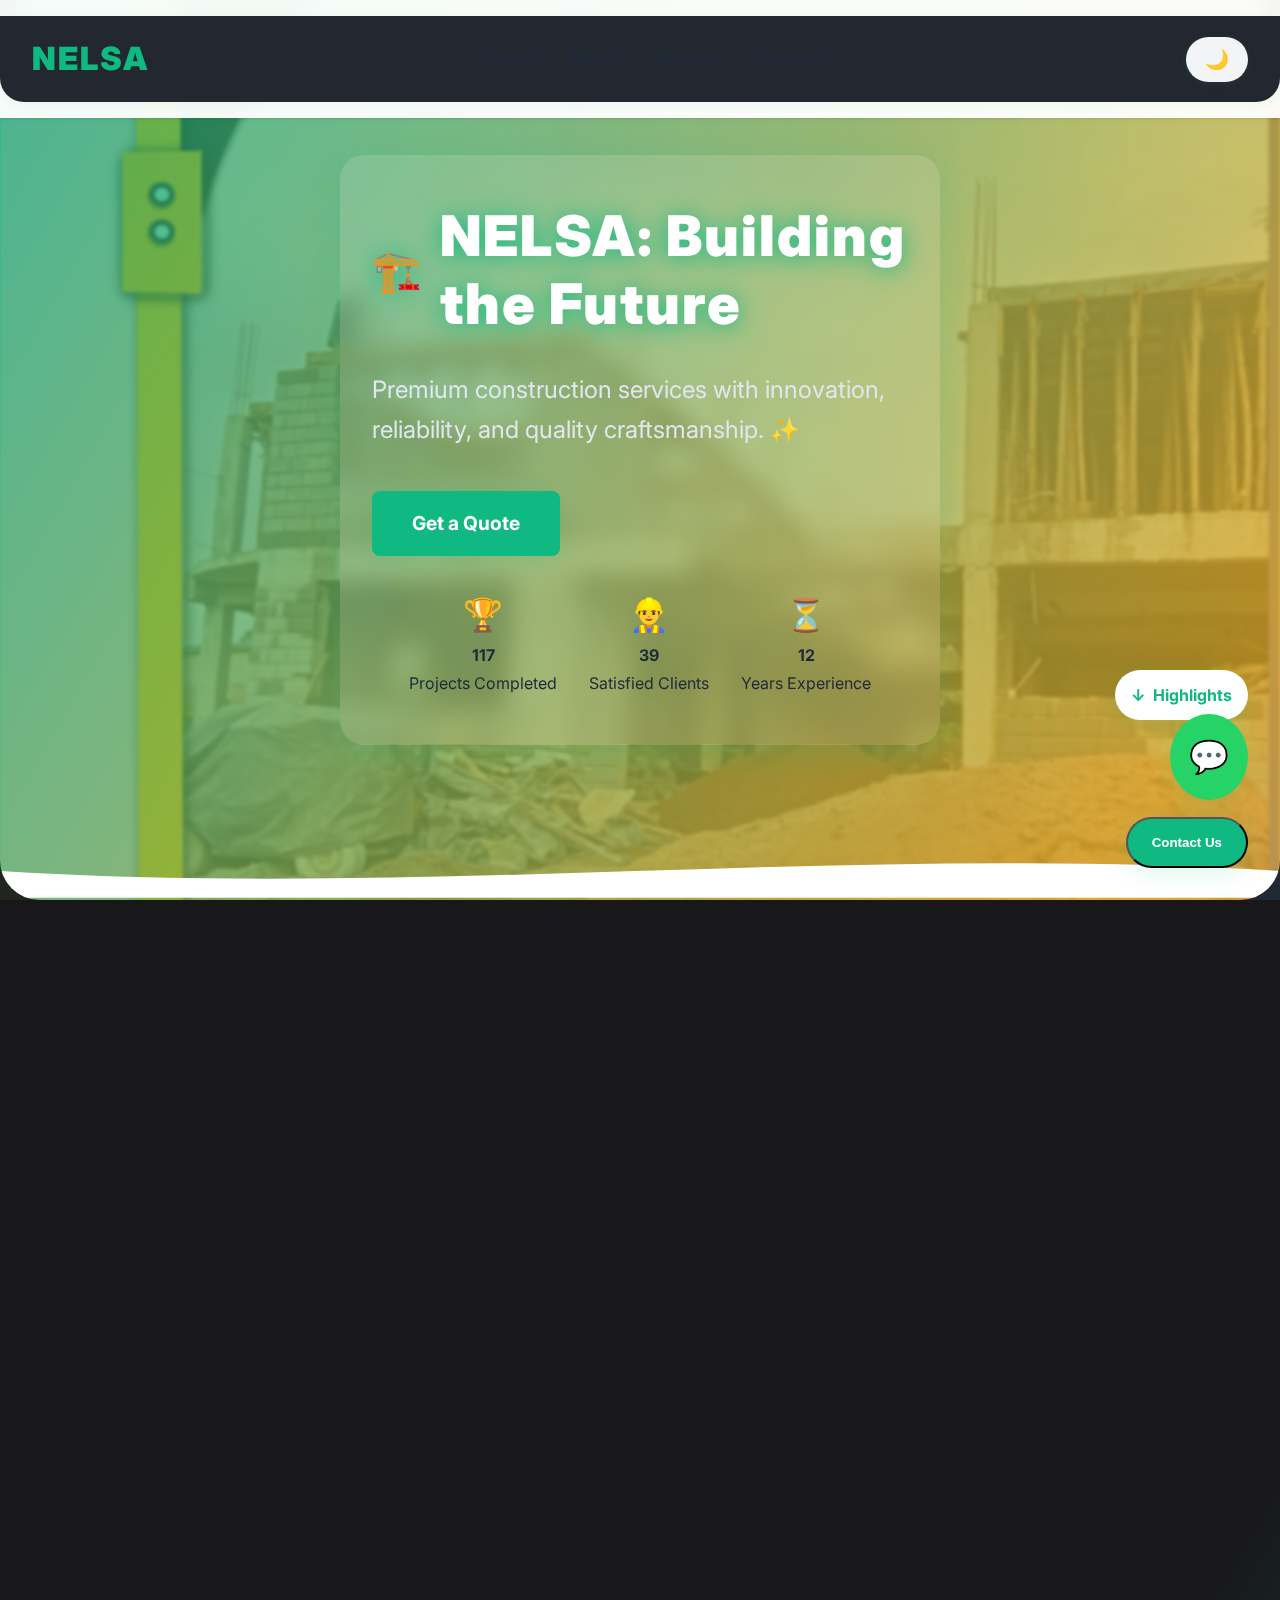
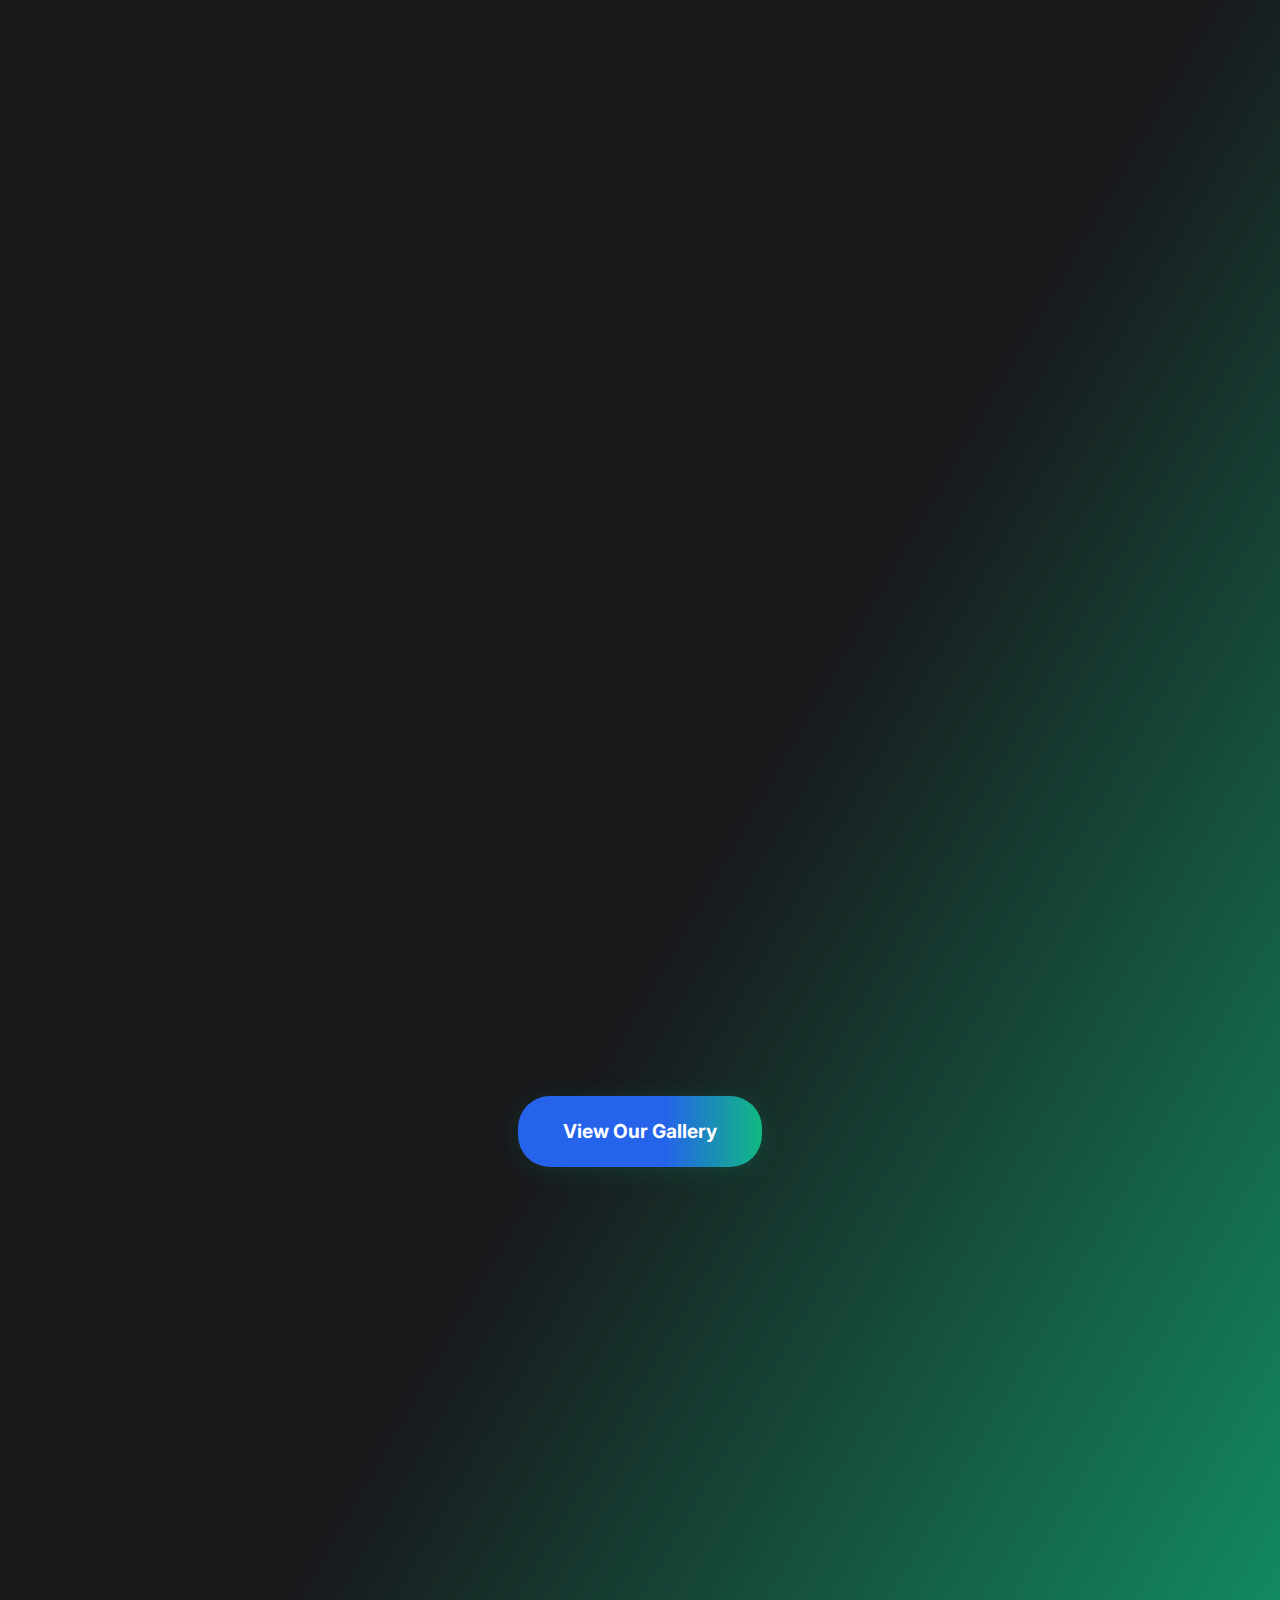
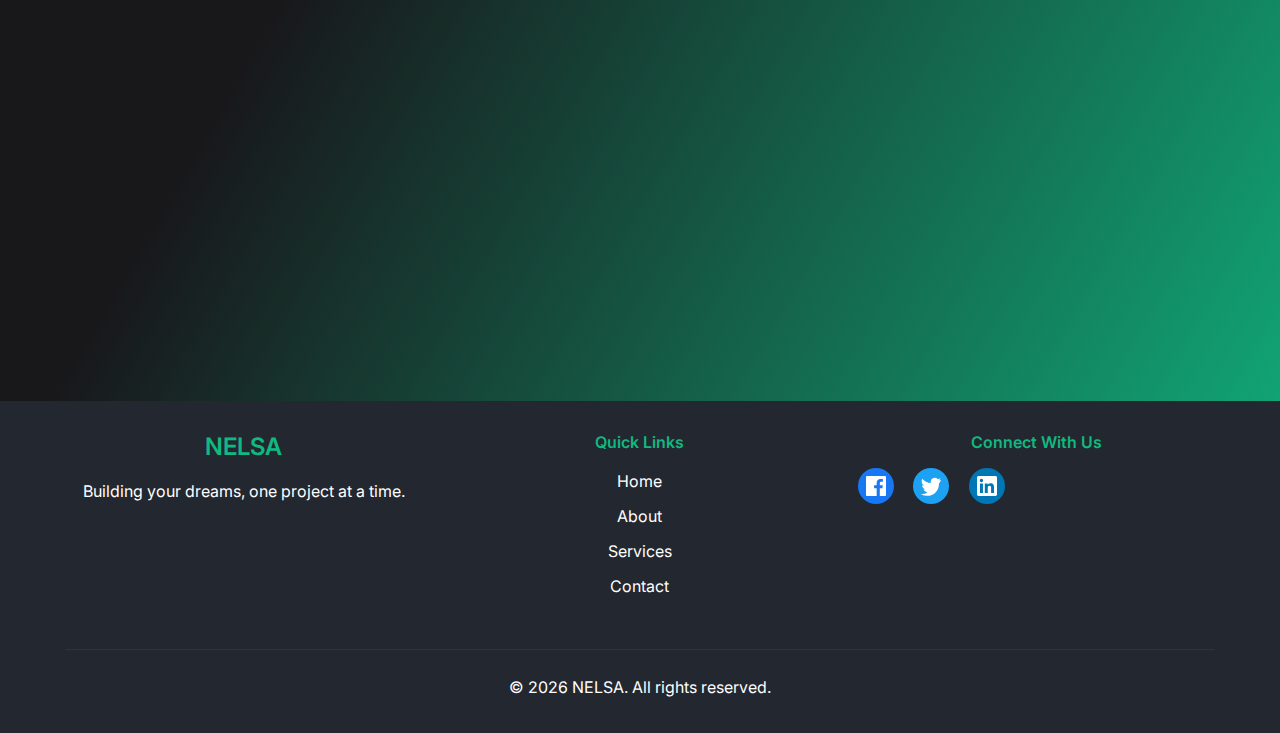
<file: index.html>
<!DOCTYPE html>
<html lang="en">
<head>
    <meta charset="UTF-8">
    <meta name="viewport" content="width=device-width, initial-scale=1.0">
    <title>NELSA – Building the Future</title>
    <meta name="description" content="NELSA: Premium construction and contracting services. Modern, reliable, and innovative.">
    <link rel="preload" href="https://fonts.googleapis.com/css2?family=Inter:wght@400;500;600;700&display=swap" as="style" onload="this.onload=null;this.rel='stylesheet'">
    <noscript><link rel="stylesheet" href="https://fonts.googleapis.com/css2?family=Inter:wght@400;500;600;700&display=swap"></noscript>
    <link rel="stylesheet" href="css/style.css">
    <link rel="stylesheet" href="css/home.css">
    <link rel="icon" type="image/png" href="favicon.png">
    <style>
        body {
  font-family:'Inter',sans-serif;
  background:#f8fafc;
  color:#1e293b;
  margin:0;
  padding:0;
  line-height:1.7;
}
.container {
  max-width:1200px;
  margin:0 auto;
  padding:0 2vw;
}
.section-title {
  font-size:2.5rem;
  font-weight:800;
  margin-bottom:2rem;
  color:#10b981;
  letter-spacing:1px;
}
img {
  border-radius:1.2rem;
  box-shadow:0 2px 12px rgba(16,185,129,0.10);
  transition:transform 0.2s,box-shadow 0.2s;
}
img:hover {
  transform:scale(1.04) rotate(-1deg);
  box-shadow:0 6px 32px rgba(16,185,129,0.18);
}
.navbar a {
  color:#1e293b;
  text-decoration:none;
  font-weight:600;
  font-size:1.1rem;
  transition:color 0.2s;
}
.navbar a:hover {
  color:#10b981;
}
.filter-btn {
  background:#f3f4f6;
  color:#1e293b;
  border:none;
  border-radius:2rem;
  padding:0.5rem 1.5rem;
  font-weight:700;
  margin:0 0.5rem;
  cursor:pointer;
  transition:background 0.2s,color 0.2s;
}
.filter-btn:hover {
  background:#10b981;
  color:#fff;
}
#lightbox-modal {
  animation:fadeIn 0.2s;
}
@keyframes fadeIn {
  from{opacity:0;} to{opacity:1;}
}
        body { background: linear-gradient(120deg,#18181b 60%,#10b981 100%); }
        .hero-bg-video { position:fixed;top:0;left:0;width:100vw;height:100vh;object-fit:cover;z-index:0;filter:brightness(0.5) blur(2px); }
        .glass-card { background:rgba(255,255,255,0.12);backdrop-filter:blur(12px);border-radius:24px;box-shadow:0 8px 32px rgba(16,185,129,0.18);padding:3rem 2rem;max-width:600px;margin:0 auto;position:relative;z-index:2; }
        .hero-title { font-size:3.5rem;font-weight:900;color:#fff;letter-spacing:2px;text-shadow:0 2px 24px #10b981; }
        .hero-subtitle { font-size:1.5rem;color:#e0e7ef;margin:2rem auto 2.5rem;max-width:600px; }
        .btn-primary { font-size:1.2rem;padding:1rem 2.5rem;box-shadow:0 4px 24px rgba(16,185,129,0.15); }
        .counters { display:flex;justify-content:center;gap:4rem;flex-wrap:wrap;margin:3rem 0; }
        .counter { font-size:2.5rem;font-weight:800;color:#10b981; }
        .gallery-carousel { display:flex;overflow-x:auto;gap:2rem;padding:2rem 0;scroll-snap-type:x mandatory; }
        .gallery-item { min-width:400px;scroll-snap-align:center; }
        .gallery-item img { border-radius:18px;box-shadow:0 4px 24px rgba(30,41,59,0.12); }
        .floating-btn { position:fixed;bottom:32px;right:32px;z-index:9999;background:#10b981;color:#fff;padding:1rem 1.5rem;border-radius:50px;box-shadow:0 4px 24px rgba(16,185,129,0.15);font-weight:700;cursor:pointer;transition:background 0.3s; }
        .floating-btn:hover { background:#0e7c5b; }
        .dark-mode { background:#18181b;color:#e5e7eb; }
        .dark-mode .header, .dark-mode .footer { background:#23272f;color:#e5e7eb; }
        .dark-mode .btn-primary { background:#10b981;color:#18181b; }
    </style>
</head>
<body>
    <button class="floating-btn" onclick="window.location.href='contact.html'">Contact Us</button>
    <!-- Add animated gradient border to hero section -->
<style>
.hero-animated-border {
  position: relative;
  z-index: 1;
  border-radius: 2.5rem;
  overflow: hidden;
  margin-bottom: 2.5rem;
}
.hero-animated-border::before {
  content: '';
  position: absolute;
  inset: -4px;
  z-index: -1;
  border-radius: 2.7rem;
  background: linear-gradient(120deg, #10b981, #fbbf24, #6366f1, #10b981 90%);
  background-size: 300% 300%;
  animation: borderMove 6s linear infinite;
}
@keyframes borderMove {
  0% {background-position:0% 50%;}
  50% {background-position:100% 50%;}
  100% {background-position:0% 50%;}
}
.glass-navbar {
  background: rgba(255,255,255,0.7) !important;
  box-shadow: 0 8px 32px rgba(16,185,129,0.18) !important;
  backdrop-filter: blur(12px);
  border-radius: 2rem !important;
  border: 1.5px solid rgba(16,185,129,0.12);
}
.animated-bg {
  position: fixed;
  top: 0; left: 0; width: 100vw; height: 100vh;
  z-index: 0;
  pointer-events: none;
  background: radial-gradient(circle at 20% 30%, #10b98133 0, transparent 60%),
              radial-gradient(circle at 80% 70%, #6366f133 0, transparent 60%),
              linear-gradient(120deg, #fbbf2411 0%, #10b98111 100%);
  animation: bgMove 12s linear infinite alternate;
}
@keyframes bgMove {
  0% {background-position: 0 0, 100% 100%, 0 0;}
  100% {background-position: 100% 0, 0 100%, 100% 100%;}
}
</style>
<div class="animated-bg"></div>
<header class="header" id="main-header">
  <nav class="navbar">
    <div class="logo" style="font-size:2rem;font-weight:900;color:#10b981;letter-spacing:2px;">NELSA</div>
    <ul class="nav-links" style="display:flex;gap:2.5vw;list-style:none;margin:0;padding:0;align-items:center;">
      <li><a href="index.html">Home</a></li>
      <li><a href="about.html">About</a></li>
      <li><a href="services.html">Services</a></li>
      <li><a href="contact.html">Contact</a></li>
    </ul>
    <button id="darkModeToggle" aria-label="Toggle dark mode" style="margin-left:2vw;background:#f3f4f6;border:none;padding:0.7rem 1.2rem;border-radius:2rem;font-size:1.2rem;cursor:pointer;box-shadow:0 2px 8px rgba(16,185,129,0.10);transition:background 0.3s;">🌙</button>
  </nav>
</header>
    <!-- Parallax Hero Section -->
    <section class="hero hero-animated-border" style="position:relative; min-height:100vh; display:flex; align-items:center; justify-content:center; overflow:hidden;">
        <img id="parallax-bg" src="assets/images/Screenshot 2025-09-05 124838.png" alt="NELSA Construction Site" style="position:absolute;top:0;left:0;width:100vw;height:100vh;object-fit:cover;z-index:0;opacity:0.35;filter:blur(1.5px) brightness(0.8);will-change:transform;transition:transform 0.3s;">
        <div class="glass-card" style="z-index:2;">
            <h1 class="hero-title" id="animated-headline" style="display:flex;align-items:center;gap:1rem;"><span style="font-size:2.5rem;">🏗️</span> <span>NELSA: Building the Future</span></h1>
            <p class="hero-subtitle">Premium construction services with innovation, reliability, and quality craftsmanship. <span class="animated-icon" style="font-size:1.5rem;">✨</span></p>
            <a href="contact.html" class="btn btn-primary">Get a Quote</a>
            <div style="margin-top:2rem;display:flex;gap:2rem;justify-content:center;flex-wrap:wrap;">
                <div style="text-align:center;">
                    <div class="animated-icon" style="font-size:2rem;">🏆</div>
                    <div class="stat-number" data-target="128" style="font-weight:700;">0</div>
                    <div>Projects Completed</div>
                </div>
                <div style="text-align:center;">
                    <div class="animated-icon" style="font-size:2rem;">👷‍♂️</div>
                    <div class="stat-number" data-target="57" style="font-weight:700;">0</div>
                    <div>Satisfied Clients</div>
                </div>
                <div style="text-align:center;">
                    <div class="animated-icon" style="font-size:2rem;">⏳</div>
                    <div class="stat-number" data-target="12" style="font-weight:700;">0</div>
                    <div>Years Experience</div>
                </div>
            </div>
        </div>
        <a href="#highlights" class="quick-nav" style="position:fixed;bottom:180px;right:32px;z-index:9999;background:#fff;color:#10b981;padding:0.7rem 1rem;border-radius:30px;box-shadow:0 4px 24px rgba(16,185,129,0.15);font-weight:700;cursor:pointer;display:flex;align-items:center;gap:0.5rem;transition:background 0.3s;"><span>↓</span> Highlights</a>
        <a href="https://wa.me/254723380377" target="_blank" class="whatsapp-float" style="position:fixed;bottom:100px;right:32px;z-index:9999;background:#25d366;color:#fff;padding:1rem 1.2rem;border-radius:50%;box-shadow:0 4px 24px rgba(37,211,102,0.15);font-size:2rem;display:flex;align-items:center;justify-content:center;transition:background 0.3s;"><span>💬</span></a>
        <button id="scrollTopBtn" style="display:none;position:fixed;bottom:32px;left:32px;z-index:9999;background:#10b981;color:#fff;padding:0.8rem 1.1rem;border-radius:50%;box-shadow:0 4px 24px rgba(16,185,129,0.15);font-size:1.5rem;cursor:pointer;transition:background 0.3s;">↑</button>
        <svg class="svg-divider" viewBox="0 0 1440 60" fill="none" xmlns="http://www.w3.org/2000/svg" style="position:absolute;bottom:-1px;left:0;width:100%;height:60px;z-index:1;"><path d="M0,30 C480,60 960,0 1440,30 L1440,60 L0,60 Z" fill="#fff"/></svg>
    </section>
    <!-- Highlights Section -->
    <section id="highlights" class="highlights reveal" style="background:#fff;padding:3rem 0;">
        <div class="container">
            <h2 class="section-title" style="color:#1e293b;">Why Choose NELSA <span style="font-size:2rem;">🤝</span></h2>
            <div style="display:flex;flex-wrap:wrap;justify-content:center;gap:2.5rem;">
                <div style="background:rgba(16,185,129,0.07);border-radius:16px;box-shadow:0 2px 12px rgba(16,185,129,0.08);padding:2rem;min-width:260px;max-width:320px;text-align:center;">
                    <div style="font-size:2.5rem;color:#10b981;margin-bottom:1rem;">🛠️</div>
                    <h3 style="color:#1e293b;">Design & Build Solutions</h3>
                    <p>End-to-end project delivery with a focus on quality and efficiency.</p>
                </div>
                <div style="background:rgba(250,204,21,0.07);border-radius:16px;box-shadow:0 2px 12px rgba(250,204,21,0.08);padding:2rem;min-width:260px;max-width:320px;text-align:center;">
                    <div style="font-size:2.5rem;color:#facc15;margin-bottom:1rem;">📋</div>
                    <h3 style="color:#1e293b;">Project Management</h3>
                    <p>Coordinating stakeholders and ensuring timely completion.</p>
                </div>
                <div style="background:rgba(30,41,59,0.07);border-radius:16px;box-shadow:0 2px 12px rgba(30,41,59,0.08);padding:2rem;min-width:260px;max-width:320px;text-align:center;">
                    <div style="font-size:2.5rem;color:#1e293b;margin-bottom:1rem;">🏢</div>
                    <h3 style="color:#1e293b;">Civil Engineering & Building Works</h3>
                    <p>Infrastructure and structural works for all sectors.</p>
                </div>
                <div style="background:rgba(16,185,129,0.07);border-radius:16px;box-shadow:0 2px 12px rgba(16,185,129,0.08);padding:2rem;min-width:260px;max-width:320px;text-align:center;">
                    <div style="font-size:2.5rem;color:#10b981;margin-bottom:1rem;">🚚</div>
                    <h3 style="color:#1e293b;">General Supplies</h3>
                    <p>Procurement of high-quality construction materials.</p>
                </div>
            </div>
        </div>
    </section>
    <!-- Company Story Section -->
    <section class="company-story reveal" style="background:#f8fafc;padding:3rem 0;">
        <div class="container" style="max-width:900px;">
            <h2 class="section-title" style="color:#10b981;">Our Story <span style="font-size:2rem;">📖</span></h2>
            <p style="font-size:1.2rem;line-height:1.7;">Founded in 2018, Nelsa Solutions Ltd has grown from a small contractor to a reputable company handling school projects, residential developments, and commercial buildings across Kenya. Our mission is to deliver high-quality, timely, and cost-effective construction solutions while ensuring our clients enjoy a “rest assured” experience. We are committed to integrity, transparency, quality, innovation, safety, and sustainability.</p>
        </div>
    </section>
    <!-- Animated Timeline Section -->
    <section class="timeline reveal" style="background:#fff;padding:3rem 0;">
        <div class="container" style="max-width:900px;">
            <h2 class="section-title" style="color:#10b981;">Our Journey <span style="font-size:2rem;">🗺️</span></h2>
            <div class="timeline-wrapper" style="position:relative;margin:2rem 0;">
                <div class="timeline-item" style="position:relative;padding-left:40px;margin-bottom:2rem;">
                    <svg width="24" height="24" style="position:absolute;left:0;top:0;" viewBox="0 0 24 24" fill="none"><circle cx="12" cy="12" r="10" stroke="#10b981" stroke-width="3" fill="#fff"/><circle cx="12" cy="12" r="5" fill="#10b981"/></svg>
                    <div style="font-weight:700;">2018</div>
                    <div>Founded as a small contractor in Litein, Kenya.</div>
                </div>
                <div class="timeline-item" style="position:relative;padding-left:40px;margin-bottom:2rem;">
                    <svg width="24" height="24" style="position:absolute;left:0;top:0;" viewBox="0 0 24 24" fill="none"><circle cx="12" cy="12" r="10" stroke="#facc15" stroke-width="3" fill="#fff"/><circle cx="12" cy="12" r="5" fill="#facc15"/></svg>
                    <div style="font-weight:700;">2020</div>
                    <div>Completed first major school and residential projects.</div>
                </div>
                <div class="timeline-item" style="position:relative;padding-left:40px;margin-bottom:2rem;">
                    <svg width="24" height="24" style="position:absolute;left:0;top:0;" viewBox="0 0 24 24" fill="none"><circle cx="12" cy="12" r="10" stroke="#1e293b" stroke-width="3" fill="#fff"/><circle cx="12" cy="12" r="5" fill="#1e293b"/></svg>
                    <div style="font-weight:700;">2023</div>
                    <div>Expanded to commercial and multi-storey developments.</div>
                </div>
                <div class="timeline-item" style="position:relative;padding-left:40px;">
                    <svg width="24" height="24" style="position:absolute;left:0;top:0;" viewBox="0 0 24 24" fill="none"><circle cx="12" cy="12" r="10" stroke="#10b981" stroke-width="3" fill="#fff"/><circle cx="12" cy="12" r="5" fill="#10b981"/></svg>
                    <div style="font-weight:700;">2025</div>
                    <div>Recognized as a leading construction partner in Kenya.</div>
                </div>
            </div>
        </div>
    </section>
    <!-- Remove gallery and project images section -->
    <!-- Add link to gallery -->
<section class="gallery-link" style="text-align:center;margin:3rem 0;">
  <a href="gallery.html" class="btn btn-primary" style="font-size:1.2rem;padding:1.2rem 2.8rem;border-radius:2rem;background:linear-gradient(90deg,#2563eb 60%,#10b981 100%);color:#fff;font-weight:700;box-shadow:0 4px 24px rgba(16,185,129,0.15);">View Our Gallery</a>
</section>
    <!-- Testimonials Slider -->
    <section class="testimonials reveal" style="background:#fff;padding:3rem 0;">
        <div class="container" style="max-width:900px;">
            <h2 class="section-title" style="color:#1e293b;">What Our Clients Say <span style="font-size:2rem;">💬</span></h2>
            <div class="testimonials-slider" style="display:flex;overflow-x:auto;gap:2rem;padding:2rem 0;scroll-snap-type:x mandatory;">
                <div class="testimonial" style="min-width:320px;background:#f8fafc;border-radius:16px;box-shadow:0 2px 12px rgba(30,41,59,0.08);padding:2rem;scroll-snap-align:center;">
                    <p>“NELSA exceeded our expectations. The project was delivered on time and the quality is outstanding!”</p>
                    <div class="author" style="font-weight:700;color:#10b981;margin-top:1rem;">– Julius Mutai</div>
                </div>
                <div class="testimonial" style="min-width:320px;background:#fff;border-radius:16px;box-shadow:0 2px 12px rgba(30,41,59,0.08);padding:2rem;scroll-snap-align:center;">
                    <p>“Professional, reliable, and innovative. Highly recommended for any construction needs.”</p>
                    <div class="author" style="font-weight:700;color:#10b981;margin-top:1rem;">– Lelwek Properties</div>
                </div>
                <div class="testimonial" style="min-width:320px;background:#f8fafc;border-radius:16px;box-shadow:0 2px 12px rgba(30,41,59,0.08);padding:2rem;scroll-snap-align:center;">
                    <p>“From start to finish, NELSA managed everything perfectly. We’ll definitely work with them again.”</p>
                    <div class="author" style="font-weight:700;color:#10b981;margin-top:1rem;">– Chemitan Academy</div>
                </div>
            </div>
        </div>
    </section>
    <!-- Call to Action Section -->
    <section class="cta reveal" style="background:linear-gradient(90deg,#10b981 60%,#1e293b 100%);padding:4rem 0;text-align:center;">
        <div class="container">
            <h2 style="color:#fff;font-size:2.5rem;font-weight:700;margin-bottom:1.5rem;">Ready to Start Your Next Project? <span style="font-size:2rem;">📞</span></h2>
            <a href="contact.html" class="btn btn-primary" style="font-size:1.1rem;padding:1rem 2.5rem;box-shadow:0 4px 24px rgba(16,185,129,0.15);">Contact Us Today</a>
        </div>
    </section>
    <!-- Footer -->
    <footer class="footer">
  <div class="container">
    <div class="footer-content">
      <div class="footer-brand">
        <h3>NELSA</h3>
        <p>Building your dreams, one project at a time.</p>
      </div>
      <div class="footer-links">
        <h4>Quick Links</h4>
        <ul>
          <li><a href="index.html">Home</a></li>
          <li><a href="about.html">About</a></li>
          <li><a href="services.html">Services</a></li>
          <li><a href="contact.html">Contact</a></li>
        </ul>
      </div>
      <div class="footer-social">
        <h4>Connect With Us</h4>
        <div class="social-icons" style="display:flex;gap:1.2rem;align-items:center;">
          <a href="#" aria-label="Facebook" style="display:inline-flex;align-items:center;justify-content:center;width:36px;height:36px;background:#1877f2;border-radius:50%;"><svg width="20" height="20" fill="#fff" viewBox="0 0 24 24"><path d="M22.675 0h-21.35C.595 0 0 .592 0 1.326v21.348C0 23.406.595 24 1.325 24h11.495v-9.294H9.692v-3.622h3.128V8.413c0-3.1 1.893-4.788 4.659-4.788 1.325 0 2.463.099 2.797.143v3.24l-1.918.001c-1.504 0-1.797.715-1.797 1.763v2.313h3.587l-.467 3.622h-3.12V24h6.116C23.406 24 24 23.406 24 22.674V1.326C24 .592 23.406 0 22.675 0"/></svg></a>
          <a href="#" aria-label="Twitter" style="display:inline-flex;align-items:center;justify-content:center;width:36px;height:36px;background:#1da1f2;border-radius:50%;"><svg width="20" height="20" fill="#fff" viewBox="0 0 24 24"><path d="M24 4.557a9.83 9.83 0 0 1-2.828.775 4.932 4.932 0 0 0 2.165-2.724c-.951.564-2.005.974-3.127 1.195a4.916 4.916 0 0 0-8.38 4.482C7.691 8.095 4.066 6.13 1.64 3.161c-.542.929-.856 2.01-.857 3.17 0 2.188 1.115 4.117 2.823 5.254a4.904 4.904 0 0 1-2.229-.616c-.054 2.281 1.581 4.415 3.949 4.89a4.936 4.936 0 0 1-2.224.084c.627 1.956 2.444 3.377 4.6 3.417A9.867 9.867 0 0 1 0 21.543a13.94 13.94 0 0 0 7.548 2.209c9.058 0 14.009-7.496 14.009-13.986 0-.21 0-.423-.016-.634A9.936 9.936 0 0 0 24 4.557z"/></svg></a>
          <a href="#" aria-label="LinkedIn" style="display:inline-flex;align-items:center;justify-content:center;width:36px;height:36px;background:#0077b5;border-radius:50%;"><svg width="20" height="20" fill="#fff" viewBox="0 0 24 24"><path d="M20.447 20.452h-3.554v-5.569c0-1.327-.027-3.037-1.849-3.037-1.851 0-2.132 1.445-2.132 2.939v5.667H9.358V9h3.414v1.561h.049c.476-.899 1.637-1.849 3.37-1.849 3.602 0 4.267 2.368 4.267 5.455v6.285zM5.337 7.433a2.062 2.062 0 1 1 0-4.124 2.062 2.062 0 0 1 0 4.124zM7.119 20.452H3.554V9h3.565v11.452zM22.225 0H1.771C.792 0 0 .771 0 1.723v20.549C0 23.229.792 24 1.771 24h20.451C23.2 24 24 23.229 24 22.271V1.723C24 .771 23.2 0 22.225 0z"/></svg></a>
        </div>
      </div>
    </div>
    <div class="footer-bottom">
    <p>&copy; 2026 NELSA. All rights reserved.</p>
    </div>
  </div>
</footer>
    <script>
        // Parallax hero background
        const parallaxBg = document.getElementById('parallax-bg');
        window.addEventListener('scroll', () => {
            parallaxBg.style.transform = `translateY(${window.scrollY * 0.2}px)`;
        });
        // Animated headline typing effect
        const headline = document.getElementById('animated-headline').querySelector('span');
        const text = headline.textContent;
        let i = 0;
        headline.textContent = '';
        function typeWriter() {
            if (i < text.length) {
                headline.textContent += text.charAt(i);
                i++;
                setTimeout(typeWriter, 40);
            }
        }
        typeWriter();
        // Animated icons
        const animatedIcons = document.querySelectorAll('.animated-icon');
        animatedIcons.forEach((icon, idx) => {
            icon.animate([
                { transform: 'scale(1)', opacity: 0.7 },
                { transform: 'scale(1.2)', opacity: 1 },
                { transform: 'scale(1)', opacity: 0.7 }
            ], {
                duration: 1800 + idx * 200,
                iterations: Infinity
            });
        });
        // Reveal on scroll
        function revealOnScroll() {
            document.querySelectorAll('.reveal').forEach(section => {
                const rect = section.getBoundingClientRect();
                if (rect.top < window.innerHeight - 100) {
                    section.style.opacity = 1;
                    section.style.transform = 'translateY(0)';
                } else {
                    section.style.opacity = 0;
                    section.style.transform = 'translateY(40px)';
                }
            });
        }
        window.addEventListener('scroll', revealOnScroll);
        window.addEventListener('DOMContentLoaded', () => {
            document.querySelectorAll('.reveal').forEach(s => {
                s.style.transition = 'all 0.7s cubic-bezier(.77,0,.18,1)';
                s.style.opacity = 0;
                s.style.transform = 'translateY(40px)';
            });
            revealOnScroll();
        });
        // Gallery lightbox for all images
        function setupLightbox() {
            document.querySelectorAll('.gallery-item img').forEach(img => {
                img.addEventListener('click', () => {
                    const overlay = document.createElement('div');
                    overlay.style.position = 'fixed';
                    overlay.style.top = 0;
                    overlay.style.left = 0;
                    overlay.style.width = '100vw';
                    overlay.style.height = '100vh';
                    overlay.style.background = 'rgba(0,0,0,0.85)';
                    overlay.style.zIndex = 99999;
                    overlay.onclick = () => document.body.removeChild(overlay);
                    const big = document.createElement('img');
                    big.src = img.src;
                    big.style.maxWidth = '90vw';
                    big.style
                    big.style.position = 'absolute';
                    big.style.top = '50%';
                    big.style.left = '50%';
                    big.style.transform = 'translate(-50%,-50%)';
                    big.style.borderRadius = '24px';
                    big.style.boxShadow = '0 8px 32px rgba(0,0,0,0.25)';
                    overlay.appendChild(big);
                    document.body.appendChild(overlay);
                });
            });
        }
        setupLightbox();
        // Testimonials slider (drag to scroll)
        const testimonialsSlider = document.querySelector('.testimonials-slider');
        let isDown = false, startX, scrollLeft;
        testimonialsSlider.addEventListener('mousedown', e => {
            isDown = true;
            testimonialsSlider.classList.add('active');
            startX = e.pageX - testimonialsSlider.offsetLeft;
            scrollLeft = testimonialsSlider.scrollLeft;
        });
        testimonialsSlider.addEventListener('mouseleave', () => {
            isDown = false;
            testimonialsSlider.classList.remove('active');
        });
        testimonialsSlider.addEventListener('mouseup', () => {
            isDown = false;
            testimonialsSlider.classList.remove('active');
        });
        testimonialsSlider.addEventListener('mousemove', e => {
            if (!isDown) return;
            e.preventDefault();
            const x = e.pageX - testimonialsSlider.offsetLeft;
            const walk = (x - startX) * 2;
            testimonialsSlider.scrollLeft = scrollLeft - walk;
        });
        // Animated stats counters
        function animateStats() {
            document.querySelectorAll('.stat-number').forEach(el => {
                let start = 0;
                const end = parseInt(el.getAttribute('data-target'));
                const duration = 1200;
                const step = Math.ceil(end / (duration / 20));
                const timer = setInterval(() => {
                    start += step;
                    if (start >= end) {
                        el.textContent = end + (end > 50 ? '+' : '');
                        clearInterval(timer);
                    } else {
                        el.textContent = start;
                    }
                }, 20);
            });
        }
        window.addEventListener('DOMContentLoaded', animateStats);
        // Scroll to top button
        const scrollTopBtn = document.getElementById('scrollTopBtn');
        window.addEventListener('scroll', () => {
            if (window.scrollY > 300) {
                scrollTopBtn.style.display = 'block';
            } else {
                scrollTopBtn.style.display = 'none';
            }
        });
        scrollTopBtn.addEventListener('click', () => {
            window.scrollTo({ top: 0, behavior: 'smooth' });
        });
        // Subtle hover effects for cards and gallery
        const cards = document.querySelectorAll('.highlights [style*="box-shadow"], .gallery-item img, .testimonial');
        cards.forEach(card => {
            card.addEventListener('mouseenter', () => {
                card.style.transform = 'scale(1.04) translateY(-4px)';
                card.style.boxShadow = '0 8px 32px rgba(16,185,129,0.18)';
            });
            card.addEventListener('mouseleave', () => {
                card.style.transform = '';
                card.style.boxShadow = '';
            });
        });
        // Sticky shrinking header
        const mainHeader = document.getElementById('main-header');
        let lastScroll = 0;
        window.addEventListener('scroll', () => {
            if(window.scrollY > 60) {
                mainHeader.style.padding = '0.5rem 0';
                mainHeader.style.boxShadow = '0 2px 12px rgba(16,185,129,0.12)';
            } else {
                mainHeader.style.padding = '';
                mainHeader.style.boxShadow = '';
            }
            lastScroll = window.scrollY;
        });
        // Animated counters on scroll
        function animateStatsOnScroll() {
            const stats = document.querySelectorAll('.stat-number');
            let triggered = false;
            function checkStats() {
                if(triggered) return;
                const rect = stats[0].getBoundingClientRect();
                if(rect.top < window.innerHeight - 100) {
                    stats.forEach(el => {
                        let start = 0;
                        const end = parseInt(el.getAttribute('data-target'));
                        const duration = 1200;
                        const step = Math.ceil(end / (duration / 20));
                        const timer = setInterval(() => {
                            start += step;
                            if (start >= end) {
                                el.textContent = end + (end > 50 ? '+' : '');
                                clearInterval(timer);
                            } else {
                                el.textContent = start;
                            }
                        }, 20);
                    });
                    triggered = true;
                }
            }
            window.addEventListener('scroll', checkStats);
            checkStats();
        }
        animateStatsOnScroll();
        // Masonry gallery filtering
        const filterBtns = document.querySelectorAll('.filter-btn');
        const masonryItems = document.querySelectorAll('.masonry-item');
        filterBtns.forEach(btn => {
            btn.addEventListener('click', () => {
                const filter = btn.getAttribute('data-filter');
                masonryItems.forEach(img => {
                    if(filter === 'all' || img.dataset.category === filter) {
                        img.style.display = '';
                    } else {
                        img.style.display = 'none';
                    }
                });
                filterBtns.forEach(b => b.style.background = '');
                btn.style.background = '#10b981';
                btn.style.color = '#fff';
            });
        });
        // Floating chat widget
        const chatWidget = document.getElementById('chat-widget');
        const openChatBtn = document.getElementById('openChatBtn');
        const closeChat = document.getElementById('closeChat');
        openChatBtn.addEventListener('click',()=>{chatWidget.style.display='flex';});
        closeChat.addEventListener('click',()=>{chatWidget.style.display='none';});
        // Accessibility: keyboard nav for chat
        openChatBtn.tabIndex = 0;
        openChatBtn.setAttribute('aria-label','Open live chat');
        openChatBtn.addEventListener('keydown',e=>{if(e.key==='Enter'){chatWidget.style.display='flex';}});
        closeChat.tabIndex = 0;
        closeChat.setAttribute('aria-label','Close live chat');
        closeChat.addEventListener('keydown',e=>{if(e.key==='Enter'){chatWidget.style.display='none';}});
        // Dark/Light mode functionality
const darkModeToggle = document.getElementById('darkModeToggle');
function setDarkMode(on) {
  if(on) {
    document.body.classList.add('dark-mode');
    darkModeToggle.textContent = '☀️';
  } else {
    document.body.classList.remove('dark-mode');
    darkModeToggle.textContent = '🌙';
  }
  localStorage.setItem('darkMode', on ? '1' : '0');
}
darkModeToggle.addEventListener('click',()=>{
  setDarkMode(!document.body.classList.contains('dark-mode'));
});
// On load
if(localStorage.getItem('darkMode')==='1') setDarkMode(true);
// Lightbox for all images
function createLightbox() {
  if(document.getElementById('lightbox-modal')) return;
  const modal = document.createElement('div');
  modal.id = 'lightbox-modal';
  modal.style.cssText = 'position:fixed;top:0;left:0;width:100vw;height:100vh;background:rgba(0,0,0,0.85);display:flex;align-items:center;justify-content:center;z-index:99999;display:none;';
  modal.innerHTML = '<img id="lightbox-img" style="max-width:90vw;max-height:80vh;border-radius:1.5rem;box-shadow:0 4px 32px #0008;" alt=""><button id="closeLightbox" style="position:absolute;top:2vw;right:2vw;background:#fff;border:none;border-radius:50%;font-size:2rem;padding:0.5rem 1rem;cursor:pointer;">×</button>';
  document.body.appendChild(modal);
  modal.addEventListener('click',e=>{if(e.target===modal||e.target.id==='closeLightbox'){modal.style.display='none';}});
}
createLightbox();
document.querySelectorAll('img').forEach(img=>{
  if(!img.closest('a')){
    img.style.cursor='pointer';
    img.addEventListener('click',()=>{
      const modal = document.getElementById('lightbox-modal');
      const lightboxImg = document.getElementById('lightbox-img');
      lightboxImg.src = img.src;
      lightboxImg.alt = img.alt;
      modal.style.display = 'flex';
    });
  }
});
    </script>
</body>
</html>
</file>
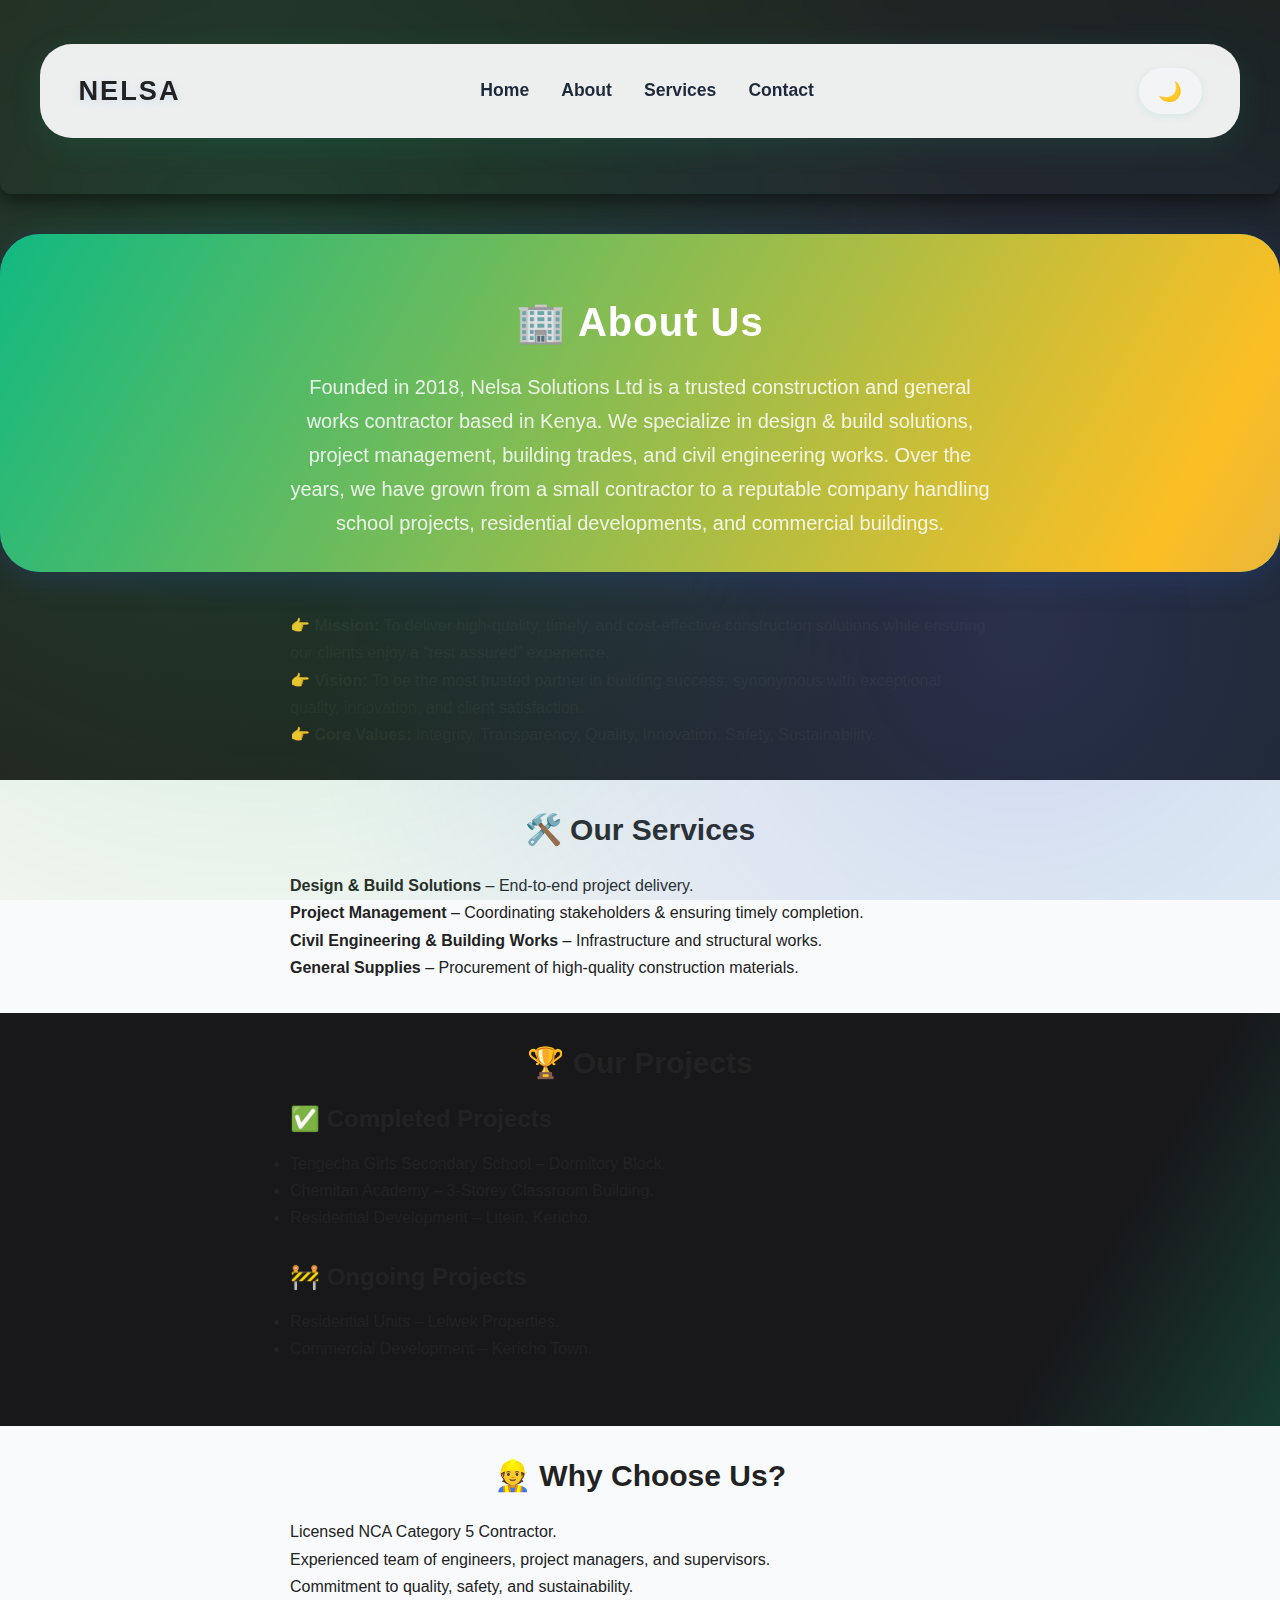
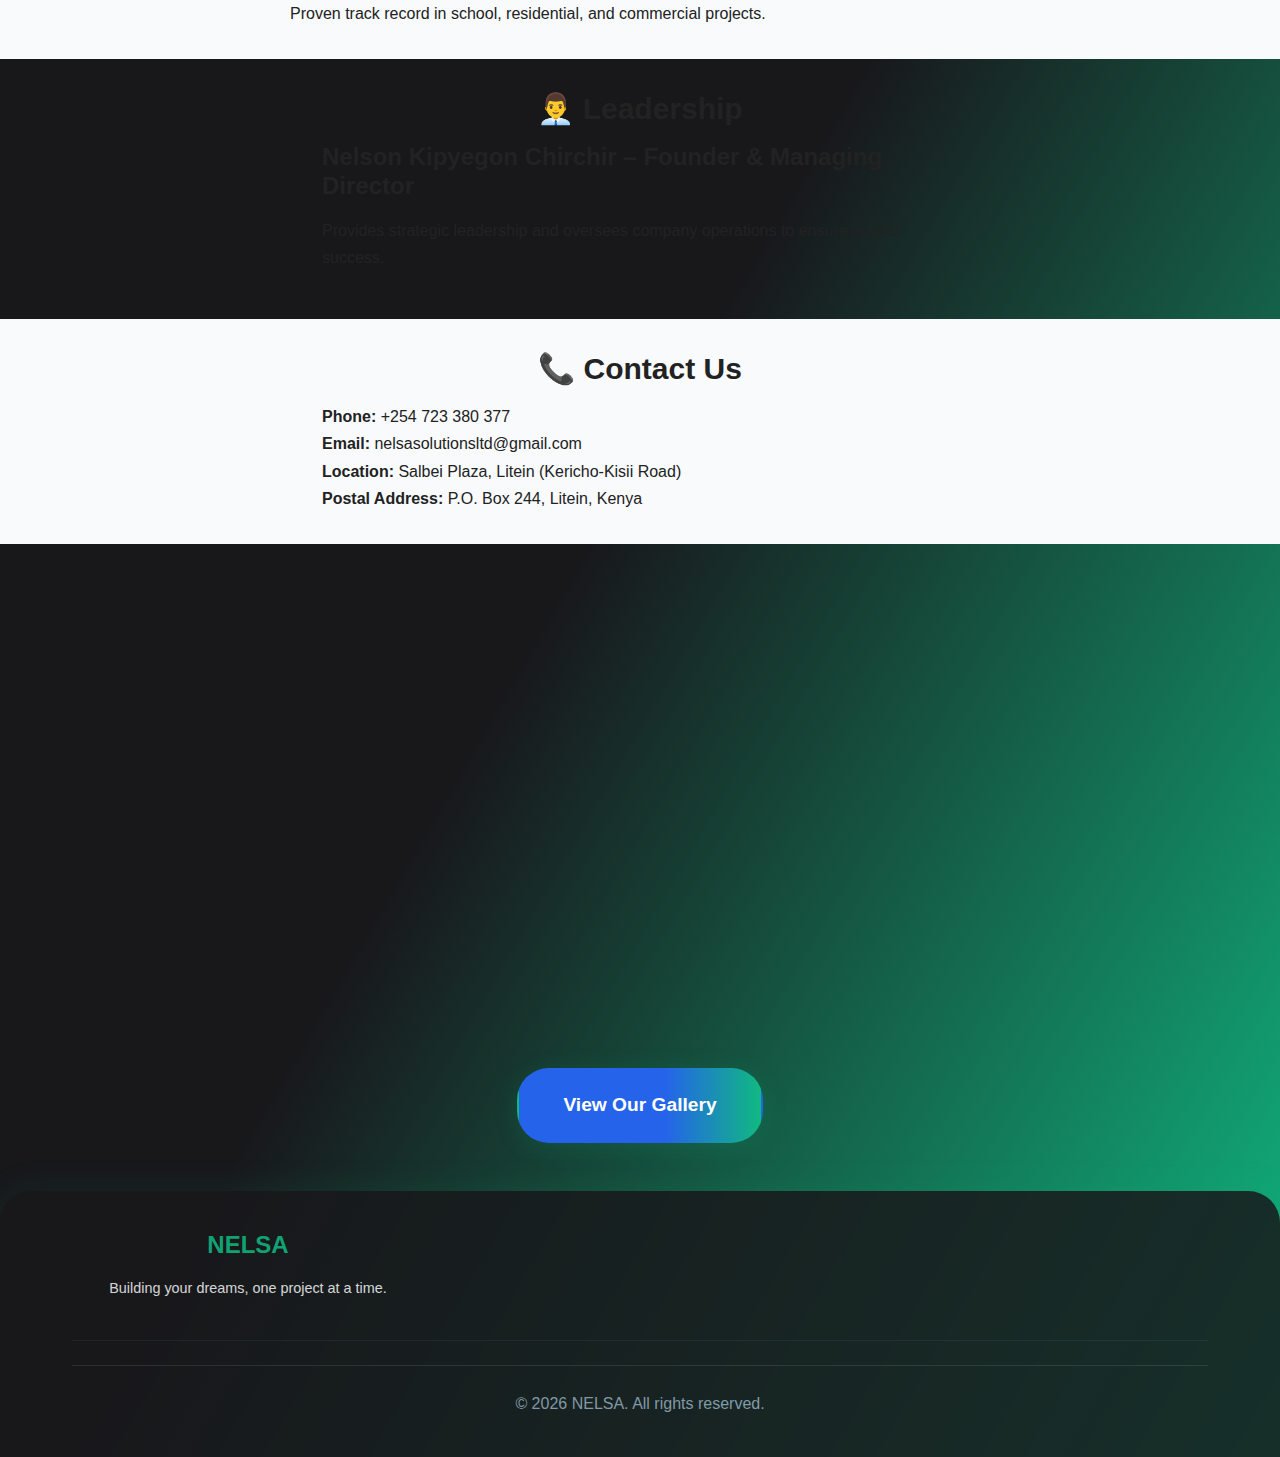
<file: about.html>
<!DOCTYPE html>
<html lang="en">
<head>
    <meta charset="UTF-8">
    <meta name="viewport" content="width=device-width, initial-scale=1.0">
    <title>About Us – NELSA Solutions Ltd</title>
    <link rel="stylesheet" href="css/style.css">
    <link rel="stylesheet" href="css/about.css">
</head>
<body>
    <!-- Add subtle animated background to body -->
    <style>
    @keyframes bodyBg {
      0% {background-position: 0 0, 100% 100%, 0 0;}
      100% {background-position: 100% 0, 0 100%, 100% 100%;}
    }
    body {
      font-family:'Inter',sans-serif;
      background:#f8fafc;
      color:#1e293b;
      margin:0;
      padding:0;
      line-height:1.7;
      animation: bodyBg 12s linear infinite alternate;
    }
    </style>
    <!-- Modern Navbar with Properly Placed Dark/Light Mode Button -->
    <header class="header" id="main-header">
      <nav class="navbar">
        <div class="logo">NELSA</div>
        <ul class="nav-links">
          <li><a href="index.html">Home</a></li>
          <li><a href="about.html">About</a></li>
          <li><a href="services.html">Services</a></li>
          <li><a href="contact.html">Contact</a></li>
        </ul>
        <button id="darkModeToggle" aria-label="Toggle dark mode">🌙</button>
      </nav>
    </header>
    <main>
        <!-- About Hero Section -->
        <section class="about-hero reveal page-hero hero-animated-border" style="padding:4rem 0 2rem 0;text-align:center;position:relative;">
            <h1 style="font-size:2.5rem;">🏢 About Us</h1>
            <p style="max-width:700px;margin:1.5rem auto 0;">Founded in 2018, Nelsa Solutions Ltd is a trusted construction and general works contractor based in Kenya. We specialize in design & build solutions, project management, building trades, and civil engineering works. Over the years, we have grown from a small contractor to a reputable company handling school projects, residential developments, and commercial buildings.</p>
        </section>
        <section class="about-mission" style="max-width:700px;margin:2rem auto;">
            <ul style="list-style:none;padding:0;">
                <li><strong>👉 Mission:</strong> To deliver high-quality, timely, and cost-effective construction solutions while ensuring our clients enjoy a “rest assured” experience.</li>
                <li><strong>👉 Vision:</strong> To be the most trusted partner in building success, synonymous with exceptional quality, innovation, and client satisfaction.</li>
                <li><strong>👉 Core Values:</strong> Integrity, Transparency, Quality, Innovation, Safety, Sustainability.</li>
            </ul>
        </section>
        <section class="about-services" style="background:#f8fafc;padding:2rem 0;">
            <div class="container">
                <h2 style="text-align:center;">🛠️ Our Services</h2>
                <ul style="max-width:700px;margin:1.5rem auto 0;list-style:none;padding:0;">
                    <li><strong>Design & Build Solutions</strong> – End-to-end project delivery.</li>
                    <li><strong>Project Management</strong> – Coordinating stakeholders & ensuring timely completion.</li>
                    <li><strong>Civil Engineering & Building Works</strong> – Infrastructure and structural works.</li>
                    <li><strong>General Supplies</strong> – Procurement of high-quality construction materials.</li>
                </ul>
            </div>
        </section>
        <section class="about-projects" style="padding:2rem 0;">
            <div class="container">
                <h2 style="text-align:center;">🏆 Our Projects</h2>
                <div style="max-width:700px;margin:1.5rem auto 0;">
                    <h3>✅ Completed Projects</h3>
                    <ul>
                        <li>Tengecha Girls Secondary School – Dormitory Block.</li>
                        <li>Chemitan Academy – 3-Storey Classroom Building.</li>
                        <li>Residential Development – Litein, Kericho.</li>
                    </ul>
                    <h3 style="margin-top:2rem;">🚧 Ongoing Projects</h3>
                    <ul>
                        <li>Residential Units – Lelwek Properties.</li>
                        <li>Commercial Development – Kericho Town.</li>
                    </ul>
                    <div style="margin:2rem 0;text-align:center;">
                        <!-- <em>(Here you can add pictures, before & after shots, or a portfolio slider)</em> -->
                    </div>
                </div>
            </div>
        </section>
        <section class="about-why" style="background:#f8fafc;padding:2rem 0;">
            <div class="container">
                <h2 style="text-align:center;">👷 Why Choose Us?</h2>
                <ul style="max-width:700px;margin:1.5rem auto 0;list-style:none;padding:0;">
                    <li>Licensed NCA Category 5 Contractor.</li>
                    <li>Experienced team of engineers, project managers, and supervisors.</li>
                    <li>Commitment to quality, safety, and sustainability.</li>
                    <li>Proven track record in school, residential, and commercial projects.</li>
                </ul>
            </div>
        </section>
        <section class="about-leadership" style="padding:2rem 0;">
            <div class="container" style="max-width:700px;margin:0 auto;">
                <h2 style="text-align:center;">👨‍💼 Leadership</h2>
                <h3>Nelson Kipyegon Chirchir – Founder & Managing Director</h3>
                <p>Provides strategic leadership and oversees company operations to ensure project success.</p>
            </div>
        </section>
        <section class="about-contact" style="background:#f8fafc;padding:2rem 0;">
            <div class="container" style="max-width:700px;margin:0 auto;">
                <h2 style="text-align:center;">📞 Contact Us</h2>
                <ul style="list-style:none;padding:0;">
                    <li><strong>Phone:</strong> +254 723 380 377</li>
                    <li><strong>Email:</strong> nelsasolutionsltd@gmail.com</li>
                    <li><strong>Location:</strong> Salbei Plaza, Litein (Kericho-Kisii Road)</li>
                    <li><strong>Postal Address:</strong> P.O. Box 244, Litein, Kenya</li>
                </ul>
            </div>
        </section>
        <!-- Testimonials Slider -->
        <section class="testimonials reveal" style="background:#fff;padding:3rem 0;">
            <div class="container" style="max-width:900px;">
                <h2 class="section-title" style="color:#1e293b;">What Our Clients Say <span style="font-size:2rem;">💬</span></h2>
                <div class="testimonials-slider" style="display:flex;overflow-x:auto;gap:2rem;padding:2rem 0;scroll-snap-type:x mandatory;">
                    <div class="testimonial" style="min-width:320px;background:#f8fafc;border-radius:16px;box-shadow:0 2px 12px rgba(30,41,59,0.08);padding:2rem;scroll-snap-align:center;">
                        <p>“NELSA exceeded our expectations. The project was delivered on time and the quality is outstanding!”</p>
                        <div class="author" style="font-weight:700;color:#10b981;margin-top:1rem;">– Jane Mwangi</div>
                    </div>
                    <div class="testimonial" style="min-width:320px;background:#fff;border-radius:16px;box-shadow:0 2px 12px rgba(30,41,59,0.08);padding:2rem;scroll-snap-align:center;">
                        <p>“Professional, reliable, and innovative. Highly recommended for any construction needs.”</p>
                        <div class="author" style="font-weight:700;color:#10b981;margin-top:1rem;">– David Otieno</div>
                    </div>
                    <div class="testimonial" style="min-width:320px;background:#f8fafc;border-radius:16px;box-shadow:0 2px 12px rgba(30,41,59,0.08);padding:2rem;scroll-snap-align:center;">
                        <p>“From start to finish, NELSA managed everything perfectly. We’ll definitely work with them again.”</p>
                        <div class="author" style="font-weight:700;color:#10b981;margin-top:1rem;">– Mercy Kiplagat</div>
                    </div>
                </div>
            </div>
        </section>
        <!-- Add link to gallery -->
        <section class="gallery-link" style="text-align:center;margin:3rem 0;">
          <a href="gallery.html" class="btn btn-primary" style="font-size:1.2rem;padding:1.2rem 2.8rem;border-radius:2rem;background:linear-gradient(90deg,#2563eb 60%,#10b981 100%);color:#fff;font-weight:700;box-shadow:0 4px 24px rgba(16,185,129,0.15);">View Our Gallery</a>
        </section>
        <button id="scrollTopBtn" style="display:none;position:fixed;bottom:32px;left:32px;z-index:9999;background:#10b981;color:#fff;padding:0.8rem 1.1rem;border-radius:50%;box-shadow:0 4px 24px rgba(16,185,129,0.15);font-size:1.5rem;cursor:pointer;transition:background 0.3s;">↑</button>
    </main>
    <footer class="footer">
        <div class="container">
            <div class="footer-content">
                <div class="footer-brand">
                    <h3>NELSA</h3>
                    <p>Building your dreams, one project at a time.</p>
                </div>
            </div>
            <div class="footer-bottom">
                <p>&copy; 2026 NELSA. All rights reserved.</p>
            </div>
        </div>
    </footer>
    <script>
    // Reveal on scroll
    function revealOnScroll() {
        document.querySelectorAll('.reveal').forEach(section => {
            const rect = section.getBoundingClientRect();
            if (rect.top < window.innerHeight - 100) {
                section.style.opacity = 1;
                section.style.transform = 'translateY(0)';
            } else {
                section.style.opacity = 0;
                section.style.transform = 'translateY(40px)';
            }
        });
    }
    window.addEventListener('scroll', revealOnScroll);
    window.addEventListener('DOMContentLoaded', () => {
        document.querySelectorAll('.reveal').forEach(s => {
            s.style.transition = 'all 0.7s cubic-bezier(.77,0,.18,1)';
            s.style.opacity = 0;
            s.style.transform = 'translateY(40px)';
        });
        revealOnScroll();
    });
    // Testimonials slider (drag to scroll)
    const testimonialsSlider = document.querySelector('.testimonials-slider');
    let isDown = false, startX, scrollLeft;
    testimonialsSlider.addEventListener('mousedown', e => {
        isDown = true;
        testimonialsSlider.classList.add('active');
        startX = e.pageX - testimonialsSlider.offsetLeft;
        scrollLeft = testimonialsSlider.scrollLeft;
    });
    testimonialsSlider.addEventListener('mouseleave', () => {
        isDown = false;
        testimonialsSlider.classList.remove('active');
    });
    testimonialsSlider.addEventListener('mouseup', () => {
        isDown = false;
        testimonialsSlider.classList.remove('active');
    });
    testimonialsSlider.addEventListener('mousemove', e => {
        if (!isDown) return;
        e.preventDefault();
        const x = e.pageX - testimonialsSlider.offsetLeft;
        const walk = (x - startX) * 2;
        testimonialsSlider.scrollLeft = scrollLeft - walk;
    });
    // Scroll to top button
    const scrollTopBtn = document.getElementById('scrollTopBtn');
    window.addEventListener('scroll', () => {
        if (window.scrollY > 300) {
            scrollTopBtn.style.display = 'block';
        } else {
            scrollTopBtn.style.display = 'none';
        }
    });
    scrollTopBtn.addEventListener('click', () => {
        window.scrollTo({ top: 0, behavior: 'smooth' });
    });
    // Subtle hover effects for cards and gallery
    const cards = document.querySelectorAll('.about-mission ul, .about-services ul, .about-why ul, .about-contact ul, .gallery-item img, .testimonial');
    cards.forEach(card => {
        card.addEventListener('mouseenter', () => {
            card.style.transform = 'scale(1.04) translateY(-4px)';
            card.style.boxShadow = '0 8px 32px rgba(16,185,129,0.18)';
        });
        card.addEventListener('mouseleave', () => {
            card.style.transform = '';
            card.style.boxShadow = '';
        });
    });
    // Dark/Light mode functionality
    const darkModeToggle = document.getElementById('darkModeToggle');
    function setDarkMode(on) {
      if(on) {
        document.body.classList.add('dark-mode');
        darkModeToggle.textContent = '☀️';
      } else {
        document.body.classList.remove('dark-mode');
        darkModeToggle.textContent = '🌙';
      }
      localStorage.setItem('darkMode', on ? '1' : '0');
    }
    darkModeToggle.addEventListener('click',()=>{
      setDarkMode(!document.body.classList.contains('dark-mode'));
    });
    if(localStorage.getItem('darkMode')==='1') setDarkMode(true);
    // Lightbox for all images
    function createLightbox() {
      if(document.getElementById('lightbox-modal')) return;
      const modal = document.createElement('div');
      modal.id = 'lightbox-modal';
      modal.style.cssText = 'position:fixed;top:0;left:0;width:100vw;height:100vh;background:rgba(0,0,0,0.85);display:flex;align-items:center;justify-content:center;z-index:99999;display:none;';
      modal.innerHTML = '<img id="lightbox-img" style="max-width:90vw;max-height:80vh;border-radius:1.5rem;box-shadow:0 4px 32px #0008;" alt=""><button id="closeLightbox" style="position:absolute;top:2vw;right:2vw;background:#fff;border:none;border-radius:50%;font-size:2rem;padding:0.5rem 1rem;cursor:pointer;">×</button>';
      document.body.appendChild(modal);
      modal.addEventListener('click',e=>{if(e.target===modal||e.target.id==='closeLightbox'){modal.style.display='none';}});
    }
    createLightbox();
    document.querySelectorAll('img').forEach(img=>{
      if(!img.closest('a')){
        img.style.cursor='pointer';
        img.addEventListener('click',()=>{
          const modal = document.getElementById('lightbox-modal');
          const lightboxImg = document.getElementById('lightbox-img');
          lightboxImg.src = img.src;
          lightboxImg.alt = img.alt;
          modal.style.display = 'flex';
        });
      }
    });
    </script>
    <!-- Add dark mode CSS and improved layout -->
    <style>
    /* Navbar improvements */
    .header {
      position: sticky;
      top: 0;
      z-index: 100;
      background: transparent;
    }
    .navbar {
      background: rgba(255,255,255,0.92);
      box-shadow: 0 8px 32px rgba(16,185,129,0.12);
      backdrop-filter: blur(12px);
      border-radius: 2rem;
      margin: 1.5rem auto 2.5rem auto;
      max-width: 1200px;
      padding: 1.5rem 3vw;
      display: flex;
      align-items: center;
      justify-content: space-between;
    }
    .logo {
      font-size: 2.2rem;
      font-weight: 900;
      color: #10b981;
      letter-spacing: 2px;
    }
    .nav-links {
      display: flex;
      gap: 2.5vw;
      list-style: none;
      margin: 0;
      padding: 0;
      align-items: center;
    }
    #darkModeToggle {
      margin-left: 2vw;
    }
    /* Hero/title spacing */
    .hero, .page-hero {
      margin-top: 2.5rem !important;
    }
    /* Footer improvements */
    .footer {
      background: #18181b !important;
      color: #f3f4f6 !important;
      border-radius: 2rem 2rem 0 0;
      box-shadow: 0 -4px 32px rgba(16,185,129,0.10);
      margin-top: 3rem;
      padding-top: 2.5rem;
      padding-bottom: 1.5rem;
    }
    .footer .footer-content {
      border-bottom: 1px solid #23272f;
      padding-bottom: 1.5rem;
      margin-bottom: 1.5rem;
    }
    .footer-bottom {
      color: #94a3b8;
      font-size: 1rem;
    }
    body.dark-mode {
      background:#18181b !important;
      color:#f3f4f6 !important;
    }
    body.dark-mode .header, body.dark-mode nav, body.dark-mode .navbar {
      background:#23272f !important;
      color:#f3f4f6 !important;
      box-shadow:0 2px 12px rgba(16,185,129,0.18) !important;
    }
    body.dark-mode .section-title, body.dark-mode h2, body.dark-mode h1, body.dark-mode h3, body.dark-mode h4 {
      color:#10b981 !important;
    }
    body.dark-mode .container {
      background:#23272f !important;
      color:#f3f4f6 !important;
    }
    body.dark-mode img {
      box-shadow:0 2px 12px rgba(16,185,129,0.22) !important;
    }
    .hero-animated-border {
      position: relative;
      z-index: 1;
      border-radius: 2.5rem;
      overflow: hidden;
      margin-bottom: 2.5rem;
    }
    .hero-animated-border::before {
      content: '';
      position: absolute;
      inset: -4px;
      z-index: -1;
      border-radius: 2.7rem;
      background: linear-gradient(120deg, #10b981, #fbbf24, #6366f1, #10b981 90%);
      background-size: 300% 300%;
      animation: borderMove 6s linear infinite;
    }
    @keyframes borderMove {
      0% {background-position:0% 50%;}
      50% {background-position:100% 50%;}
      100% {background-position:0% 50%;}
    }
    .glass-navbar {
      background: rgba(255,255,255,0.7) !important;
      box-shadow: 0 8px 32px rgba(16,185,129,0.18) !important;
      backdrop-filter: blur(12px);
      border-radius: 2rem !important;
      border: 1.5px solid rgba(16,185,129,0.12);
    }
    .animated-bg {
      position: fixed;
      top: 0; left: 0; width: 100vw; height: 100vh;
      z-index: 0;
      pointer-events: none;
      background: radial-gradient(circle at 20% 30%, #10b98133 0, transparent 60%),
                  radial-gradient(circle at 80% 70%, #6366f133 0, transparent 60%),
                  linear-gradient(120deg, #fbbf2411 0%, #10b98111 100%);
      animation: bgMove 12s linear infinite alternate;
    }
    /* Enhanced blue UI/UX for visibility */
    .page-hero.hero-animated-border {
      background: linear-gradient(120deg, #2563eb 60%, #10b981 100%) !important;
      color: #fff !important;
      border-radius: 2.5rem;
      box-shadow: 0 8px 32px rgba(37,99,235,0.18);
    }
    .card, .about-section {
      background: #f1f5fd !important;
      border: 1.5px solid #2563eb22 !important;
      color: #1e293b !important;
    }
    .icon, .about-icon {
      color: #2563eb !important;
      text-shadow: 0 2px 8px #2563eb33;
    }
    .section-title {
      color: #2563eb !important;
    }
    </style>
    <div class="animated-bg"></div>
</body>
</html>
</file>
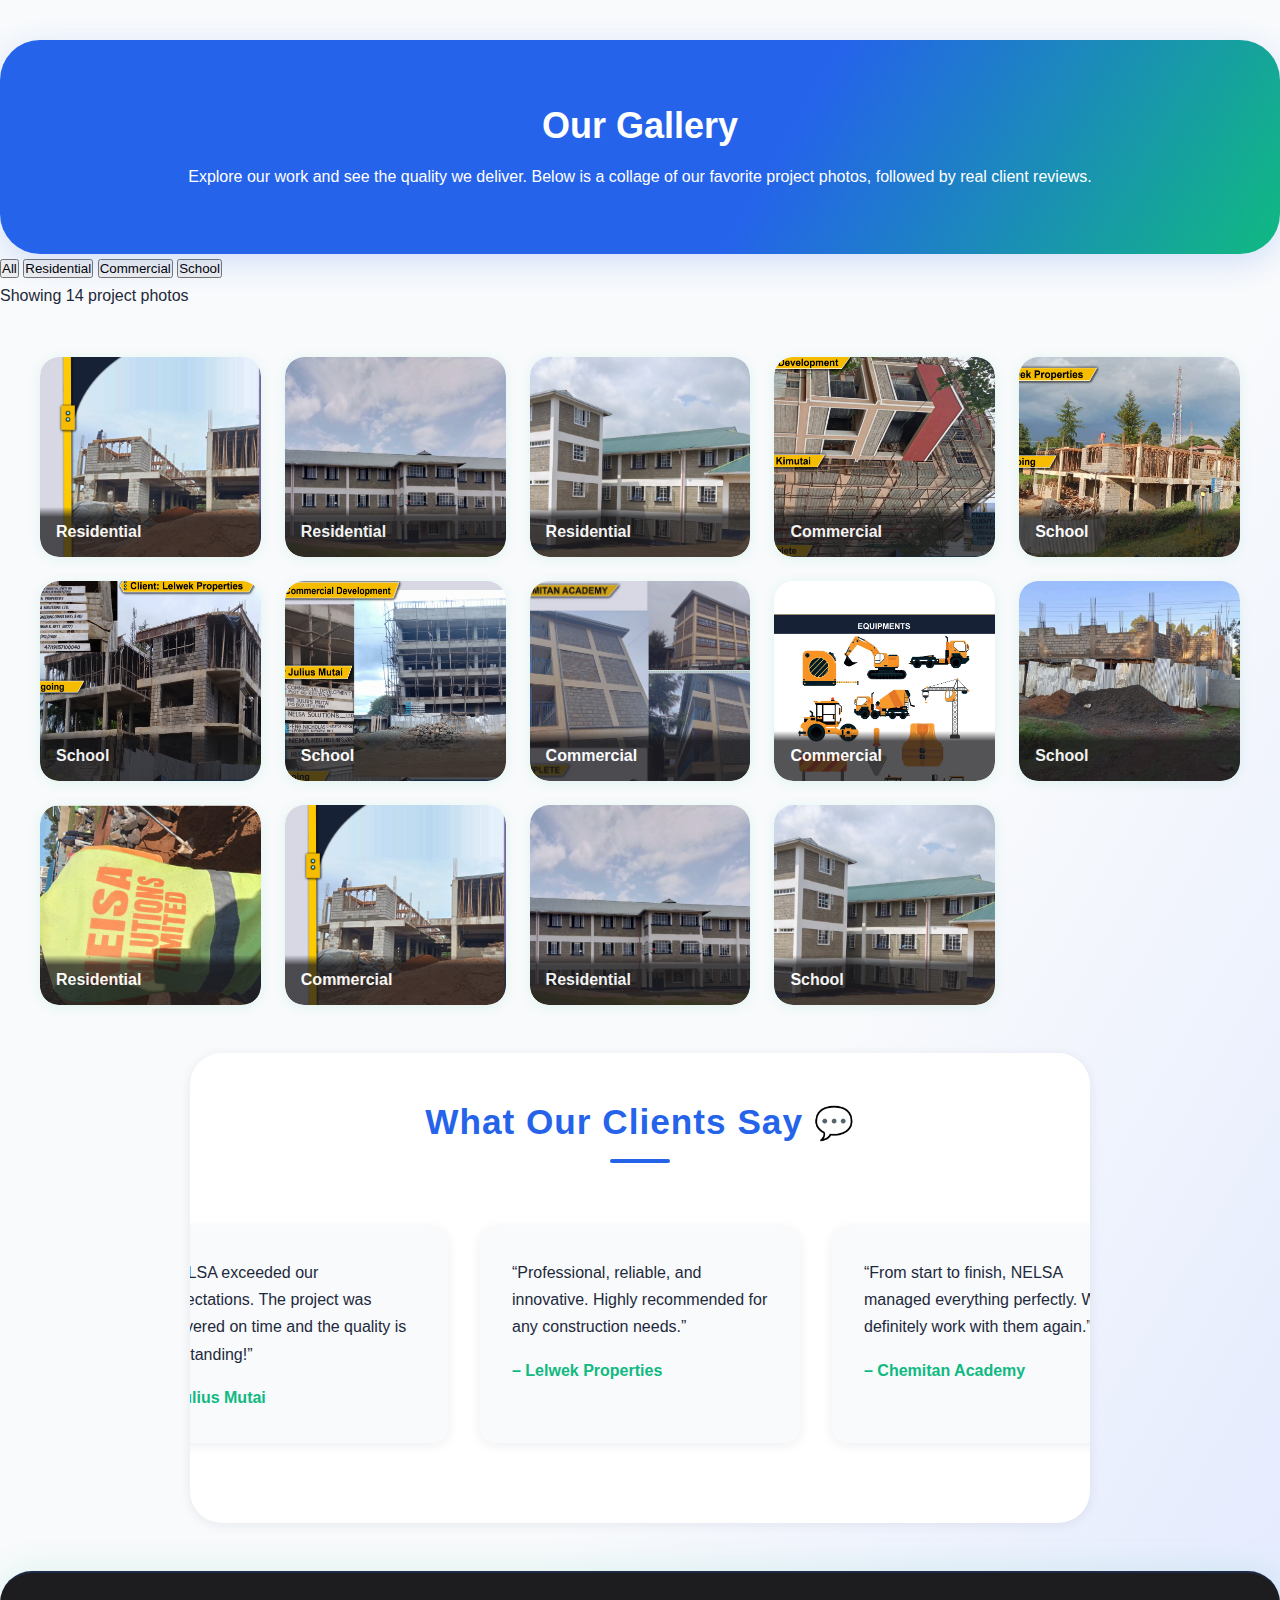
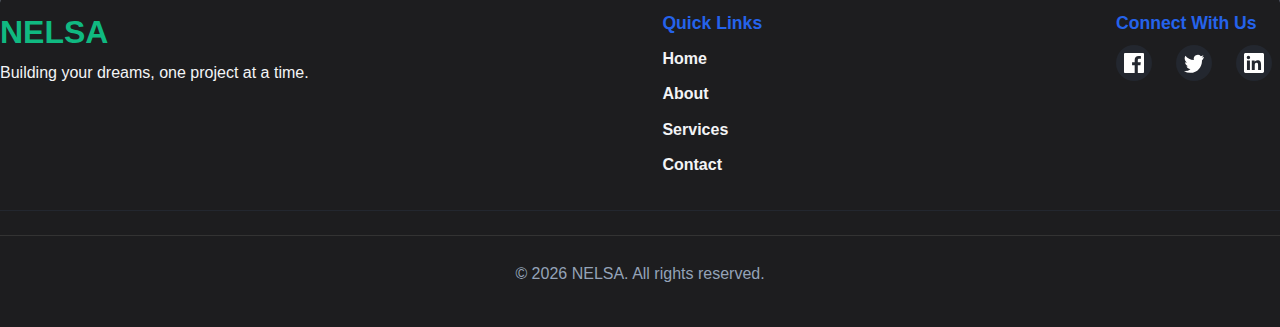
<file: gallery.html>
<!DOCTYPE html>
<html lang="en">
<head>
  <meta charset="UTF-8">
  <meta name="viewport" content="width=device-width, initial-scale=1.0">
  <title>Our Gallery – NELSA</title>
  <link rel="stylesheet" href="css/style.css">
  <style>
    body {
      font-family: 'Inter', 'Segoe UI', Arial, sans-serif;
      background: linear-gradient(120deg, #f8fafc 60%, #e0e7ff 100%);
      color: #1e293b;
    }
    .gallery-hero {
      background: linear-gradient(120deg, #2563eb 60%, #10b981 100%);
      color: #fff;
      border-radius: 2.5rem;
      box-shadow: 0 8px 32px rgba(37,99,235,0.18);
      margin-top: 2.5rem;
      padding: 4rem 2rem 3rem 2rem;
      text-align: center;
      position: relative;
      overflow: hidden;
    }
    /* Masonry grid and gallery enhancements */
    .gallery-collage {
      display: grid;
      grid-template-columns: repeat(auto-fit, minmax(220px, 1fr));
      gap: 1.5rem;
      justify-items: center;
      align-items: stretch;
      margin: 3rem auto 2rem auto;
      max-width: 1200px;
    }
    .gallery-collage a {
      display: block;
      width: 100%;
      height: 200px;
      position: relative;
      overflow: hidden;
      border-radius: 1.2rem;
      box-shadow: 0 2px 12px rgba(16,185,129,0.10);
      animation: fadeInUp 0.7s cubic-bezier(.77,0,.18,1);
    }
    .gallery-collage img {
      width: 100%;
      height: 100%;
      object-fit: cover;
      border-radius: 1.2rem;
      transition: transform 0.2s, box-shadow 0.2s;
      cursor: pointer;
      loading: lazy;
    }
    .gallery-collage a:hover img {
      transform: scale(1.04) rotate(-1deg);
      box-shadow: 0 6px 32px rgba(16,185,129,0.18);
    }
    .gallery-caption {
      position: absolute;
      bottom: 0;
      left: 0;
      width: 100%;
      background: linear-gradient(0deg, #18181bcc 80%, transparent 100%);
      color: #fff;
      font-size: 1rem;
      font-weight: 600;
      padding: 0.7rem 1rem;
      border-radius: 0 0 1.2rem 1.2rem;
      opacity: 0.92;
      pointer-events: none;
    }
    @keyframes fadeInUp {
      from { opacity: 0; transform: translateY(40px); }
      to { opacity: 1; transform: translateY(0); }
    }
    .testimonials-section {
      background: #fff;
      border-radius: 2rem;
      box-shadow: 0 2px 12px rgba(30,41,59,0.08);
      padding: 3rem 0;
      margin: 3rem auto 2rem auto;
      max-width: 900px;
    }
    .section-title {
      font-size: 2.2rem;
      font-weight: 800;
      margin-bottom: 2rem;
      color: #2563eb;
      letter-spacing: 1px;
      text-align: center;
    }
    .testimonials-slider {
      display: flex;
      overflow-x: auto;
      gap: 2rem;
      padding: 2rem 0;
      scroll-snap-type: x mandatory;
      justify-content: center;
    }
    .testimonial {
      min-width: 320px;
      background: #f8fafc;
      border-radius: 16px;
      box-shadow: 0 2px 12px rgba(30,41,59,0.08);
      padding: 2rem;
      scroll-snap-align: center;
      text-align: left;
    }
    .testimonial .author {
      font-weight: 700;
      color: #10b981;
      margin-top: 1rem;
    }
    .footer {
      background: rgba(24,24,27,0.98);
      color: #f3f4f6;
      border-radius: 2rem 2rem 0 0;
      box-shadow: 0 -4px 32px rgba(16,185,129,0.10);
      margin-top: 3rem;
      padding-top: 2.5rem;
      padding-bottom: 1.5rem;
      border-top: 2.5px solid #2563eb33;
      font-family: 'Inter', 'Segoe UI', Arial, sans-serif;
    }
    .footer .footer-content {
      border-bottom: 1px solid #23272f;
      padding-bottom: 1.5rem;
      margin-bottom: 1.5rem;
      display: flex;
      flex-wrap: wrap;
      gap: 2.5rem;
      justify-content: space-between;
      align-items: flex-start;
    }
    .footer-brand h3 {
      color: #10b981;
      font-size: 2rem;
      font-weight: 900;
      margin-bottom: 0.5rem;
    }
    .footer-links h4, .footer-social h4 {
      color: #2563eb;
      font-size: 1.1rem;
      font-weight: 700;
      margin-bottom: 0.7rem;
    }
    .footer-links ul {
      list-style: none;
      padding: 0;
      margin: 0;
    }
    .footer-links li {
      margin-bottom: 0.5rem;
    }
    .footer-links a {
      color: #f3f4f6;
      text-decoration: none;
      font-weight: 600;
      transition: color 0.2s;
    }
    .footer-links a:hover {
      color: #10b981;
    }
    .footer-social .social-icons a {
      display: inline-flex;
      align-items: center;
      justify-content: center;
      width: 36px;
      height: 36px;
      background: #23272f;
      border-radius: 50%;
      margin-right: 0.5rem;
      transition: background 0.2s, transform 0.2s;
    }
    .footer-social .social-icons a:hover {
      background: #10b981;
      transform: scale(1.08);
    }
    .footer-bottom {
      color: #94a3b8;
      font-size: 1rem;
      text-align: center;
      margin-top: 1.2rem;
    }
    @media (max-width: 900px) {
      .gallery-collage {
        gap: 1rem;
      }
      .footer .footer-content {
        flex-direction: column;
        align-items: stretch;
        gap: 1.5rem;
      }
    }
  </style>
</head>
<body>
  <section class="gallery-hero">
    <h1>Our Gallery</h1>
    <p>Explore our work and see the quality we deliver. Below is a collage of our favorite project photos, followed by real client reviews.</p>
  </section>
  <!-- Gallery filters and count -->
  <div class="gallery-filters">
    <button class="gallery-filter-btn active" data-filter="all">All</button>
    <button class="gallery-filter-btn" data-filter="residential">Residential</button>
    <button class="gallery-filter-btn" data-filter="commercial">Commercial</button>
    <button class="gallery-filter-btn" data-filter="school">School</button>
  </div>
  <div id="gallery-count" class="gallery-count"></div>
  <!-- Masonry grid gallery -->
  <div class="gallery-collage"></div>
  <script>
    // Gallery filter logic
    const galleryImages = [
      {src:'assets/images/1.png',caption:'Residential',cat:'residential'},
      {src:'assets/images/2.png',caption:'Residential',cat:'residential'},
      {src:'assets/images/3.png',caption:'Residential',cat:'residential'},
      {src:'assets/images/4.png',caption:'Commercial',cat:'commercial'},
      {src:'assets/images/5.png',caption:'School',cat:'school'},
      {src:'assets/images/6.png',caption:'School',cat:'school'},
      {src:'assets/images/7.png',caption:'School',cat:'school'},
      {src:'assets/images/8.png',caption:'Commercial',cat:'commercial'},
      {src:'assets/images/9.png',caption:'Commercial',cat:'commercial'},
      {src:'assets/images/11.png',caption:'School',cat:'school'},
      {src:'assets/images/12.png',caption:'Residential',cat:'residential'},
      {src:'assets/images/Screenshot 2025-09-05 124838.png',caption:'Commercial',cat:'commercial'},
      {src:'assets/images/Screenshot 2025-09-05 125028.png',caption:'Residential',cat:'residential'},
      {src:'assets/images/Screenshot 2025-09-05 125100.png',caption:'School',cat:'school'}
    ];
    function renderGallery(filter) {
      const grid = document.querySelector('.gallery-collage');
      grid.innerHTML = '';
      let count = 0;
      galleryImages.forEach(img => {
        if(!filter || filter==='all' || img.cat===filter) {
          count++;
          const a = document.createElement('a');
          a.href = img.src;
          a.className = 'gallery-img-link';
          a.setAttribute('data-cat',img.cat);
          a.innerHTML = `<img src="${img.src}" alt="${img.caption}" loading="lazy"><div class="gallery-caption">${img.caption}</div>`;
          grid.appendChild(a);
        }
      });
      document.getElementById('gallery-count').textContent = `Showing ${count} project photos`;
    }
    document.addEventListener('DOMContentLoaded',()=>{
      renderGallery('all');
      document.querySelectorAll('.gallery-filter-btn').forEach(btn=>{
        btn.addEventListener('click',()=>{
          document.querySelectorAll('.gallery-filter-btn').forEach(b=>b.classList.remove('active'));
          btn.classList.add('active');
          renderGallery(btn.getAttribute('data-filter'));
        });
      });
    });
    // Lightbox with fullscreen and keyboard navigation
    function createLightbox() {
      if(document.getElementById('lightbox-modal')) return;
      const modal = document.createElement('div');
      modal.id = 'lightbox-modal';
      modal.style.cssText = 'position:fixed;top:0;left:0;width:100vw;height:100vh;background:rgba(0,0,0,0.85);display:flex;align-items:center;justify-content:center;z-index:99999;display:none;';
      modal.innerHTML = '<img id="lightbox-img" style="max-width:90vw;max-height:80vh;border-radius:1.5rem;box-shadow:0 4px 32px #0008;" alt=""><button id="closeLightbox" style="position:absolute;top:2vw;right:2vw;background:#fff;border:none;border-radius:50%;font-size:2rem;padding:0.5rem 1rem;cursor:pointer;">×</button><button id="fullscreenBtn" style="position:absolute;top:2vw;left:2vw;background:#2563eb;border:none;border-radius:50%;font-size:1.5rem;padding:0.5rem 1rem;cursor:pointer;color:#fff;">⛶</button>';
      document.body.appendChild(modal);
      modal.addEventListener('click',e=>{if(e.target===modal||e.target.id==='closeLightbox'){modal.style.display='none';}});
      document.getElementById('fullscreenBtn').addEventListener('click',()=>{
        const img = document.getElementById('lightbox-img');
        if(img.requestFullscreen) img.requestFullscreen();
      });
    }
    createLightbox();
    function getGalleryLinks(){return Array.from(document.querySelectorAll('.gallery-img-link'));}
    function showLightbox(idx){
      const imgObj = galleryImages[idx];
      const modal = document.getElementById('lightbox-modal');
      const lightboxImg = document.getElementById('lightbox-img');
      lightboxImg.src = imgObj.src;
      lightboxImg.alt = imgObj.caption;
      modal.style.display = 'flex';
      modal.setAttribute('data-idx',idx);
    }
    document.addEventListener('click',e=>{
      if(e.target.closest('.gallery-img-link')){
        e.preventDefault();
        const links = getGalleryLinks();
        const idx = links.indexOf(e.target.closest('.gallery-img-link'));
        showLightbox(idx);
      }
    });
    document.addEventListener('keydown',e=>{
      const modal = document.getElementById('lightbox-modal');
      if(modal.style.display==='flex'){
        let idx = parseInt(modal.getAttribute('data-idx'));
        if(e.key==='ArrowRight'){
          idx = (idx+1)%galleryImages.length;
          showLightbox(idx);
        } else if(e.key==='ArrowLeft'){
          idx = (idx-1+galleryImages.length)%galleryImages.length;
          showLightbox(idx);
        } else if(e.key==='Escape'){
          modal.style.display='none';
        }
      }
    });
    // Mobile swipe gestures for lightbox
    let touchStartX = null;
    document.getElementById('lightbox-modal').addEventListener('touchstart',e=>{
      touchStartX = e.touches[0].clientX;
    });
    document.getElementById('lightbox-modal').addEventListener('touchend',e=>{
      if(touchStartX!==null){
        const touchEndX = e.changedTouches[0].clientX;
        let idx = parseInt(document.getElementById('lightbox-modal').getAttribute('data-idx'));
        if(touchEndX-touchStartX>50){
          idx = (idx-1+galleryImages.length)%galleryImages.length;
          showLightbox(idx);
        } else if(touchStartX-touchEndX>50){
          idx = (idx+1)%galleryImages.length;
          showLightbox(idx);
        }
        touchStartX = null;
      }
    });
  </script>
  <section class="testimonials-section">
    <h2 class="section-title">What Our Clients Say <span style="font-size:2rem;">💬</span></h2>
    <div class="testimonials-slider">
      <div class="testimonial">
        <p>“NELSA exceeded our expectations. The project was delivered on time and the quality is outstanding!”</p>
        <div class="author">– Julius Mutai</div>
      </div>
      <div class="testimonial">
        <p>“Professional, reliable, and innovative. Highly recommended for any construction needs.”</p>
        <div class="author">– Lelwek Properties</div>
      </div>
      <div class="testimonial">
        <p>“From start to finish, NELSA managed everything perfectly. We’ll definitely work with them again.”</p>
        <div class="author">– Chemitan Academy</div>
      </div>
    </div>
  </section>
  <footer class="footer">
    <div class="footer-content">
      <div class="footer-brand">
        <h3>NELSA</h3>
        <p>Building your dreams, one project at a time.</p>
      </div>
      <div class="footer-links">
        <h4>Quick Links</h4>
        <ul>
          <li><a href="index.html">Home</a></li>
          <li><a href="about.html">About</a></li>
          <li><a href="services.html">Services</a></li>
          <li><a href="contact.html">Contact</a></li>
        </ul>
      </div>
      <div class="footer-social">
        <h4>Connect With Us</h4>
        <div class="social-icons">
          <a href="#" aria-label="Facebook"><svg width="20" height="20" fill="#fff" viewBox="0 0 24 24"><path d="M22.675 0h-21.35C.595 0 0 .592 0 1.326v21.348C0 23.406.595 24 1.325 24h11.495v-9.294H9.692v-3.622h3.128V8.413c0-3.1 1.893-4.788 4.659-4.788 1.325 0 2.463.099 2.797.143v3.24l-1.918.001c-1.504 0-1.797.715-1.797 1.763v2.313h3.587l-.467 3.622h-3.12V24h6.116C23.406 24 24 23.406 24 22.674V1.326C24 .592 23.406 0 22.675 0"/></svg></a>
          <a href="#" aria-label="Twitter"><svg width="20" height="20" fill="#fff" viewBox="0 0 24 24"><path d="M24 4.557a9.83 9.83 0 0 1-2.828.775 4.932 4.932 0 0 0 2.165-2.724c-.951.564-2.005.974-3.127 1.195a4.916 4.916 0 0 0-8.38 4.482C7.691 8.095 4.066 6.13 1.64 3.161c-.542.929-.856 2.01-.857 3.17 0 2.188 1.115 4.117 2.823 5.254a4.904 4.904 0 0 1-2.229-.616c-.054 2.281 1.581 4.415 3.949 4.89a4.936 4.936 0 0 1-2.224.084c.627 1.956 2.444 3.377 4.6 3.417A9.867 9.867 0 0 1 0 21.543a13.94 13.94 0 0 0 7.548 2.209c9.058 0 14.009-7.496 14.009-13.986 0-.21 0-.423-.016-.634A9.936 9.936 0 0 0 24 4.557z"/></svg></a>
          <a href="#" aria-label="LinkedIn"><svg width="20" height="20" fill="#fff" viewBox="0 0 24 24"><path d="M20.447 20.452h-3.554v-5.569c0-1.327-.027-3.037-1.849-3.037-1.851 0-2.132 1.445-2.132 2.939v5.667H9.358V9h3.414v1.561h.049c.476-.899 1.637-1.849 3.37-1.849 3.602 0 4.267 2.368 4.267 5.455v6.285zM5.337 7.433a2.062 2.062 0 1 1 0-4.124 2.062 2.062 0 0 1 0 4.124zM7.119 20.452H3.554V9h3.565v11.452zM22.225 0H1.771C.792 0 0 .771 0 1.723v20.549C0 23.229.792 24 1.771 24h20.451C23.2 24 24 23.229 24 22.271V1.723C24 .771 23.2 0 22.225 0z"/></svg></a>
        </div>
      </div>
    </div>
    <div class="footer-bottom">
      <p>&copy; 2026 NELSA. All rights reserved.</p>
    </div>
  </footer>
</body>
</html>
</file>
<file: css/about.css>
:root {
    /* Typography */
    --font-primary: 'Inter', 'Segoe UI', Arial, sans-serif;
    --font-size-base: 1rem;
    --font-size-lg: 1.125rem;
    --font-size-xl: 1.25rem;
    --font-size-2xl: 1.5rem;
    --font-size-3xl: 1.875rem;
    --font-size-4xl: 2.25rem;
    --font-size-5xl: 3rem;
    /* Spacing */
    --spacing-xs: 0.25rem;
    --spacing-sm: 0.5rem;
    --spacing-md: 0.75rem;
    --spacing-lg: 1rem;
    --spacing-xl: 1.5rem;
    --spacing-2xl: 2rem;
    --spacing-3xl: 3rem;
    --navy-dark: #0b132b;
    --navy-medium: #1c2541;
    --teal-light: #5bc0be;
    --teal-bright: #e0fbfc;

    --shadow-lg: 0 8px 20px rgba(0, 0, 0, 0.5);
    --shadow: 0 4px 12px rgba(0, 0, 0, 0.35);
        --font-size-lg: 1.125rem;
        --radius-lg: 0.5rem;
        --radius-xl: 0.75rem;
        --spacing-6: 1.5rem;
        --spacing-8: 2rem;
/* Professional palette */
:root {
    --background-light: #f8fafc;
    --background-gradient: linear-gradient(135deg, #fffbe6 0%, #f8fafc 100%);
    --header-gradient: linear-gradient(90deg, #fbbf24 0%, #f59e0b 100%);
    --accent-gold: #fbbf24;
    --accent-amber: #f59e0b;
    --text-dark: #222;
    --text-light: #fff;
    --shadow-lg: 0 8px 20px rgba(251, 191, 36, 0.15);
    --shadow: 0 4px 12px rgba(251, 191, 36, 0.12);
    --font-size-lg: 1.125rem;
    --radius-lg: 0.5rem;
    --radius-xl: 0.75rem;
    --spacing-6: 1.5rem;
    --spacing-8: 2rem;
    --spacing-12: 3rem;
    --spacing-16: 4rem;
    --spacing-20: 5rem;
}

/* Header Bar */
.header {
    background: var(--header-gradient);
    box-shadow: var(--shadow-lg);
    padding: 1.25rem 0 1rem 0;
    border-bottom-left-radius: var(--radius-xl);
    border-bottom-right-radius: var(--radius-xl);
}
.logo {
    color: var(--accent-cyan);
    font-weight: 700;
    font-size: 1.7rem;
    text-decoration: none;
    letter-spacing: 2px;
    text-shadow: 0 2px 8px rgba(59,130,246,0.15);
}

/* Navigation Bar */
.nav {
    display: flex;
    justify-content: flex-end;
    align-items: center;
    gap: var(--spacing-8);
    background: transparent;
    padding: 0.5rem 2rem 0.5rem 2rem;
    position: relative;
    z-index: 1000;
}

.nav-menu {
    display: flex;
    gap: var(--spacing-6);
    list-style: none;
    margin: 0;
    padding: 0;
}

.nav a {
    color: var(--accent-gold);
    text-decoration: none;
    font-weight: 600;
    font-size: var(--font-size-lg);
    padding: 0.5rem 1rem;
    border-radius: var(--radius-lg);
    transition: background 0.2s, color 0.2s;
}

.nav a:hover,
.nav a.active {
    background: var(--accent-gold);
    color: var(--text-dark);
    box-shadow: 0 2px 8px rgba(251,191,36,0.12);
}

.nav-toggle {
    display: none;
}

/* Base */
body {
  font-family: 'Inter', Arial, sans-serif;
  background: linear-gradient(120deg, #18181b 60%, #10b981 100%);
  color: #222;
  margin: 0;
}
.logo:focus {
    box-shadow: 0 0 0 3px var(--accent-cyan);
}
}
.nav a:focus {
    box-shadow: 0 0 0 3px var(--accent-cyan);
}
body {
    background: var(--background-gradient);
    color: var(--text-light);
    line-height: 1.7;
}

/* Page Hero */
/* Hero Section */
.page-hero {
    background: var(--background-gradient);
    margin-top: 76px;
    padding: 3rem 1rem 2rem 1rem;
    text-align: center;
    border-radius: var(--radius-xl);
    box-shadow: var(--shadow);
}

.page-hero h1 {
    color: var(--accent-amber);
    font-size: var(--font-size-4xl);
    margin-bottom: 0.5rem;
    font-weight: 700;
    letter-spacing: 1px;
}

.page-hero p {
    color: var(--text-dark);
    opacity: 0.85;
    font-size: var(--font-size-xl);
}

/* About Content */
/* About Content */
.about-content {
    padding: var(--spacing-3xl) 0;
    background: #232a3d;
    border-radius: var(--radius-xl);
    box-shadow: var(--shadow);
}

/* About Grid */
.about-grid {
    display: grid;
    grid-template-columns: 1fr;
    gap: var(--spacing-12);
    align-items: center;
}

@media (min-width: 1024px) {
    .about-grid {
        grid-template-columns: 1fr 1fr;
        gap: var(--spacing-16);
    }
}

/* About Image */
.about-image {
    border-radius: var(--radius-xl);
    overflow: hidden;
    box-shadow: var(--shadow-lg);
    transition: transform 0.3s ease;
    background: var(--background-gradient);
}

.about-image:hover {
    transform: scale(1.03);
    box-shadow: 0 12px 32px rgba(251,191,36,0.18);
}

.about-image img {
    width: 100%;
    height: auto;
    display: block;
}

/* About Text */
.about-text h2,
.about-text h3 {
    color: var(--accent-amber);
}

.about-text h2 {
    margin-bottom: var(--spacing-6);
    font-size: var(--font-size-2xl);
    font-size: var(--font-size-xl);
    .header, .page-hero, .about-content {
        border-radius: var(--radius-lg);
        padding-left: var(--spacing-lg);
        padding-right: var(--spacing-lg);
    }
    .page-hero h1 {
        font-size: var(--font-size-2xl);
    }
    .about-text h2 {
        font-size: var(--font-size-xl);
    }
    .about-text h3 {
        font-size: var(--font-size-lg);
    }
}
   

.about-text h3 {
    margin: var(--spacing-6) 0 var(--spacing-4);
}

.about-text p {
    color: var(--teal-bright);
    opacity: 0.9;
    margin-bottom: var(--spacing-4);
}

.about-text ul {
    list-style: none;
    margin-bottom: var(--spacing-6);
}

.about-text li {
    margin-bottom: var(--spacing-3);
    padding-left: var(--spacing-5);
    position: relative;
}

.about-text li::before {
    content: "✓";
    position: absolute;
    left: 0;
    color: var(--teal-light);
    font-weight: bold;
}

/* Stats Section */
.stats {
    padding: var(--spacing-20) 0;
    background: linear-gradient(135deg, var(--navy-medium), var(--navy-dark));
}

.stats-grid {
    display: grid;
    grid-template-columns: repeat(2, 1fr);
    gap: var(--spacing-8);
}

@media (min-width: 640px) {
    .stats-grid {
        grid-template-columns: repeat(4, 1fr);
    }
}

.stat-card {
    text-align: center;
    padding: var(--spacing-6);
    background-color: var(--navy-dark);
    border-radius: var(--radius-xl);
    box-shadow: var(--shadow);
    transition: transform 0.3s ease, box-shadow 0.3s ease;
}

.stat-card:hover {
    transform: translateY(-6px);
    box-shadow: 0 10px 24px rgba(0, 0, 0, 0.6);
}

.stat-number {
    font-size: var(--font-size-5xl);
    font-weight: 700;
    color: var(--teal-light);
    margin-bottom: var(--spacing-2);
}

.stat-label {
    font-size: var(--font-size-sm);
    text-transform: uppercase;
    letter-spacing: 0.05em;
    color: var(--teal-bright);
    opacity: 0.8;
}

/* Certifications */
.certifications {
    padding: var(--spacing-20) 0;
}

.certs-grid {
    display: grid;
    grid-template-columns: repeat(2, 1fr);
    gap: var(--spacing-4);
}

@media (min-width: 640px) {
    .certs-grid {
        grid-template-columns: repeat(4, 1fr);
    }
}

.cert-pill {
    padding: var(--spacing-3) var(--spacing-4);
    background-color: var(--teal-light);
    color: var(--navy-dark);
    border-radius: var(--radius-full);
    text-align: center;
    font-weight: 600;
    font-size: var(--font-size-sm);
    transition: background 0.3s ease, transform 0.3s ease;
}

.cert-pill:hover {
    background-color: var(--teal-bright);
    transform: scale(1.05);
}

/* Footer */
.footer {
    background-color: #0a0a14;
    text-align: center;
    padding: 2rem 1rem;
    color: var(--teal-bright);
    opacity: 0.85;
    font-size: 0.9rem;
    padding: 2rem 0 1rem 0;
    text-align: center;
}
.footer-brand h3 {
  color: #10b981;
}

/* Responsive tweaks */
@media (max-width: 640px) {
    .stats-grid {
        grid-template-columns: 1fr;
        gap: var(--spacing-6);
    }
    
    .stat-card {
        padding: var(--spacing-5);
    }
    
    .stat-number {
        font-size: var(--font-size-4xl);
    }
}

@media (max-width: 700px) {
  main, .container {
    padding: 0 1rem;
  }
  .about-projects .container > div {
    padding: 1rem;
  }
}
</file>
<file: css/style.css>
/* CSS Reset & Base Styles */
*, *::before, *::after {
    box-sizing: border-box;
    margin: 0;
    padding: 0;
}

:root {
    /* Typography */
    --font-primary: 'Inter', sans-serif;
    --font-size-xs: 0.75rem;   /* 12px */
    --font-size-sm: 0.875rem;  /* 14px */
    --font-size-base: 1rem;    /* 16px */
    --font-size-lg: 1.125rem;  /* 18px */
    --font-size-xl: 1.25rem;   /* 20px */
    --font-size-2xl: 1.5rem;   /* 24px */
    --font-size-3xl: 1.875rem; /* 30px */
    --font-size-4xl: 2.25rem;  /* 36px */
    --font-size-5xl: 3rem;     /* 48px */
    
    /* Spacing */
    --spacing-1: 0.25rem;  /* 4px */
    --spacing-2: 0.5rem;   /* 8px */
    --spacing-3: 0.75rem;  /* 12px */
    --spacing-4: 1rem;     /* 16px */
    --spacing-5: 1.25rem;  /* 20px */
    --spacing-6: 1.5rem;   /* 24px */
    --spacing-8: 2rem;     /* 32px */
    --spacing-10: 2.5rem;  /* 40px */
    --spacing-12: 3rem;    /* 48px */
    --spacing-16: 4rem;    /* 64px */
    --spacing-20: 5rem;    /* 80px */
    --spacing-24: 6rem;    /* 96px */
    
    /* Border radius */
    --radius-sm: 0.125rem; /* 2px */
    --radius: 0.25rem;     /* 4px */
    --radius-md: 0.375rem; /* 6px */
    --radius-lg: 0.5rem;   /* 8px */
    --radius-xl: 0.75rem;  /* 12px */
    --radius-2xl: 1rem;    /* 16px */
    
    /* Shadows */
    --shadow-sm: 0 1px 2px 0 rgba(0, 0, 0, 0.05);
    --shadow: 0 1px 3px 0 rgba(0, 0, 0, 0.1), 0 1px 2px 0 rgba(0, 0, 0, 0.06);
    --shadow-md: 0 4px 6px -1px rgba(0, 0, 0, 0.1), 0 2px 4px -1px rgba(0, 0, 0, 0.06);
    --shadow-lg: 0 10px 15px -3px rgba(0, 0, 0, 0.1), 0 4px 6px -2px rgba(0, 0, 0, 0.05);
    
    /* Transitions */
    --transition: all 0.3s ease;
}

html {
    scroll-behavior: smooth;
}

@media (prefers-reduced-motion: reduce) {
    html {
        scroll-behavior: auto;
    }
    
    *,
    *::before,
    *::after {
        animation-duration: 0.01ms !important;
        animation-iteration-count: 1 !important;
        transition-duration: 0.01ms !important;
        scroll-behavior: auto !important;
    }
}

body {
  font-family: 'Inter', sans-serif;
  background: #f8fafc;
  color: #1e293b;
  margin: 0;
  padding: 0;
  line-height: 1.7;
}

/* Container utility */
.container {
  max-width: 1200px;
  margin: 0 auto;
  padding: 0 2vw;
}

@media (min-width: 640px) {
    .container {
        padding: 0 var(--spacing-6);
    }
}

@media (min-width: 1024px) {
    .container {
        padding: 0 var(--spacing-8);
    }
}

/* Typography */
h1, h2, h3, h4, h5, h6 {
    font-weight: 600;
    line-height: 1.2;
    margin-bottom: var(--spacing-4);
}

h1 {
    font-size: var(--font-size-4xl);
}

h2 {
    font-size: var(--font-size-3xl);
}

h3 {
    font-size: var(--font-size-2xl);
}

p {
    margin-bottom: var(--spacing-4);
}

.section-title {
  font-size: 2.5rem;
  font-weight: 800;
  margin-bottom: 2rem;
  color: #10b981;
  letter-spacing: 1px;
  text-align: center;
  position: relative;
}

.section-title::after {
    content: '';
    display: block;
    width: 60px;
    height: 4px;
    background-color: currentColor;
    margin: var(--spacing-4) auto 0;
    border-radius: var(--radius);
}

/* Links */
a {
    color: inherit;
    text-decoration: none;
    transition: var(--transition);
}

a:hover, a:focus {
    outline: none;
}

/* Buttons */
.btn {
    display: inline-block;
    padding: var(--spacing-3) var(--spacing-6);
    border-radius: var(--radius);
    font-weight: 500;
    text-align: center;
    cursor: pointer;
    transition: var(--transition);
    border: 2px solid transparent;
}

.btn-primary {
    background-color: #064e3b;
    color: white;
}

.btn-primary:hover, .btn-primary:focus {
    background-color: #043828;
    transform: translateY(-2px);
}

.btn-outline {
    background-color: transparent;
    border-color: currentColor;
    color: inherit;
}

.btn-outline:hover, .btn-outline:focus {
    background-color: currentColor;
    color: white;
}

.filter-btn {
  background: #f3f4f6;
  color: #1e293b;
  border: none;
  border-radius: 2rem;
  padding: 0.5rem 1.5rem;
  font-weight: 700;
  margin: 0 0.5rem;
  cursor: pointer;
  transition: background 0.2s, color 0.2s;
}

.filter-btn:hover {
  background: #10b981;
  color: #fff;
}

/* Header */
.header {
    position: fixed;
    top: 0;
    left: 0;
    width: 100%;
    background-color: rgba(255, 255, 255, 0.95);
    backdrop-filter: blur(10px);
    z-index: 1000;
    padding: var(--spacing-4) 0;
    transition: var(--transition);
    box-shadow: 0 1px 3px rgba(0, 0, 0, 0.1);
}

.header.scrolled {
    padding: var(--spacing-2) 0;
    box-shadow: var(--shadow-md);
}

.header .container {
    display: flex;
    justify-content: space-between;
    align-items: center;
}

.logo {
    font-size: var(--font-size-2xl);
    font-weight: 700;
    color: #064e3b;
}

.nav-menu {
    display: flex;
    list-style: none;
    gap: var(--spacing-6);
}

.nav-menu a {
    position: relative;
    font-weight: 500;
}

.nav-menu a::after {
    content: '';
    position: absolute;
    bottom: -5px;
    left: 0;
    width: 0;
    height: 2px;
    background-color: currentColor;
    transition: var(--transition);
}

.nav-menu a:hover::after,
.nav-menu a.active::after {
    width: 100%;
}

.nav-toggle {
    display: none;
    flex-direction: column;
    background: none;
    border: none;
    cursor: pointer;
    padding: var(--spacing-2);
}

.nav-toggle span {
    width: 25px;
    height: 3px;
    background-color: #333;
    margin: 2px 0;
    transition: var(--transition);
}

/* Footer */
.footer {
    background-color: #1a1a1a;
    color: white;
    padding: var(--spacing-16) 0 var(--spacing-8);
}

.footer-content {
    display: grid;
    grid-template-columns: 1fr;
    gap: var(--spacing-10);
    margin-bottom: var(--spacing-10);
}

@media (min-width: 640px) {
    .footer-content {
        grid-template-columns: repeat(2, 1fr);
    }
}

@media (min-width: 1024px) {
    .footer-content {
        grid-template-columns: repeat(3, 1fr);
    }
}

.footer-brand h3 {
    font-size: var(--font-size-2xl);
    color: #10b981;
}

.footer-links h4,
.footer-social h4 {
    margin-bottom: var(--spacing-4);
    color: #10b981;
}

.footer-links ul {
    list-style: none;
}

.footer-links li {
    margin-bottom: var(--spacing-2);
}

.footer-links a:hover {
    color: #10b981;
}

.social-icons {
    display: flex;
    gap: var(--spacing-4);
}

.social-icons a {
    display: flex;
    align-items: center;
    justify-content: center;
    width: 40px;
    height: 40px;
    background-color: #333;
    border-radius: 50%;
    transition: var(--transition);
}

.social-icons a:hover {
    background-color: #10b981;
    transform: translateY(-3px);
}

.footer-bottom {
    border-top: 1px solid #333;
    padding-top: var(--spacing-6);
    text-align: center;
}

/* Page Hero */
.page-hero {
    padding: var(--spacing-20) 0 var(--spacing-12);
    text-align: center;
    background-color: #f8fafc;
    margin-top: 76px; /* Account for fixed header */
}

.page-hero h1 {
    font-size: var(--font-size-5xl);
    margin-bottom: var(--spacing-4);
}

/* Accessibility */
.visually-hidden {
    position: absolute;
    width: 1px;
    height: 1px;
    padding: 0;
    margin: -1px;
    overflow: hidden;
    clip: rect(0, 0, 0, 0);
    white-space: nowrap;
    border: 0;
}

/* Focus styles */
button:focus-visible,
a:focus-visible,
input:focus-visible,
textarea:focus-visible {
    outline: 2px solid #064e3b;
    outline-offset: 2px;
}

/* Reduced motion */
@media (prefers-reduced-motion: reduce) {
    .btn,
    .nav-menu a,
    .social-icons a {
        transition: none;
    }
    
    .btn:hover,
    .btn:focus,
    .social-icons a:hover,
    .social-icons a:focus {
        transform: none;
    }
}

/* Responsive navigation */
@media (max-width: 768px) {
    .nav-toggle {
        display: flex;
    }
    
    .nav-menu {
        position: fixed;
        top: 70px;
        left: 0;
        width: 100%;
        flex-direction: column;
        background-color: white;
        padding: var(--spacing-6);
        box-shadow: var(--shadow-lg);
        transform: translateY(-100%);
        opacity: 0;
        visibility: hidden;
        transition: all 0.3s ease;
        z-index: 999;
        gap: var(--spacing-4);
    }
    
    .nav-menu.active {
        transform: translateY(0);
        opacity: 1;
        visibility: visible;
    }
    
    .nav-toggle.active span:nth-child(1) {
        transform: rotate(45deg) translate(5px, 5px);
    }
    
    .nav-toggle.active span:nth-child(2) {
        opacity: 0;
    }
    
    .nav-toggle.active span:nth-child(3) {
        transform: rotate(-45deg) translate(7px, -6px);
    }
}

/* General layout improvements */
img {
  border-radius: 1.2rem;
  box-shadow: 0 2px 12px rgba(16,185,129,0.10);
  transition: transform 0.2s, box-shadow 0.2s;
  cursor: pointer;
}

img:hover {
  transform: scale(1.04) rotate(-1deg);
  box-shadow: 0 6px 32px rgba(16,185,129,0.18);
}

.navbar {
  display: flex;
  align-items: center;
  justify-content: space-between;
  padding: 1.2rem 2.5vw;
  background: #fff;
  box-shadow: 0 2px 12px rgba(16,185,129,0.08);
  border-radius: 0 0 1.5rem 1.5rem;
}

.navbar a {
  color: #1e293b;
  text-decoration: none;
  font-weight: 600;
  font-size: 1.1rem;
  transition: color 0.2s;
}

.navbar a:hover {
  color: #10b981;
}

#darkModeToggle {
  margin-left: 2vw;
  background: #f3f4f6;
  border: none;
  padding: 0.7rem 1.2rem;
  border-radius: 2rem;
  font-size: 1.2rem;
  cursor: pointer;
  box-shadow: 0 2px 8px rgba(16,185,129,0.10);
  transition: background 0.3s;
}

#darkModeToggle:hover {
  background: #10b981;
  color: #fff;
}

/* Dark mode styles */
body.dark-mode {
  background: #18181b !important;
  color: #f3f4f6 !important;
}

body.dark-mode .header, body.dark-mode nav, body.dark-mode .navbar {
  background: #23272f !important;
  color: #f3f4f6 !important;
  box-shadow: 0 2px 12px rgba(16,185,129,0.18) !important;
}

body.dark-mode .section-title, body.dark-mode h2, body.dark-mode h1, body.dark-mode h3, body.dark-mode h4 {
  color: #10b981 !important;
}

body.dark-mode .gallery-masonry, body.dark-mode .timeline, body.dark-mode .container {
  background: #23272f !important;
  color: #f3f4f6 !important;
}

body.dark-mode .masonry-item {
  box-shadow: 0 2px 12px rgba(16,185,129,0.22) !important;
}

body.dark-mode #chat-widget {
  background: #23272f !important;
  color: #f3f4f6 !important;
}

body.dark-mode .filter-btn {
  background: #18181b !important;
  color: #10b981 !important;
}

body.dark-mode #darkModeToggle {
  background: #18181b !important;
  color: #f3f4f6 !important;
}

/* Utility classes */
.text-center {
    text-align: center;
}

.sr-only {
    position: absolute;
    width: 1px;
    height: 1px;
    padding: 0;
    margin: -1px;
    overflow: hidden;
    clip: rect(0, 0, 0, 0);
    white-space: nowrap;
    border: 0;
}
</file>
<file: css/home.css>
/* General Reset */
* {
  margin: 0;
  padding: 0;
  box-sizing: border-box;
}

body {
  font-family: 'Inter', Arial, sans-serif;
  background: linear-gradient(120deg, #18181b 60%, #10b981 100%);
  color: #222;
  margin: 0;
}

/* Navbar */
.navbar {
  background-color: #23272f;
  color: #fff;
  display: flex;
  justify-content: space-between;
  align-items: center;
  padding: 1rem 2rem;
}

.logo {
  font-size: 2rem;
  font-weight: 800;
  color: #10b981;
}

.nav-links {
  list-style: none;
  display: flex;
  gap: 1.5rem;
}

.nav-links a {
  text-decoration: none;
  color: #fff;
  font-weight: 500;
  transition: color 0.3s ease;
}

.nav-links a:hover,
.nav-links a.active {
  color: #facc15; /* yellow accent */
}

/* Hero Section */
.hero {
  min-height: 100vh;
  display: flex;
  align-items: center;
  justify-content: center;
  position: relative;
  background: none;
}

.hero-bg-video {
  position: fixed;
  top: 0;
  left: 0;
  width: 100vw;
  height: 100vh;
  object-fit: cover;
  z-index: 0;
  filter: brightness(0.5) blur(2px);
}

.glass-card {
  background: rgba(255,255,255,0.12);
  backdrop-filter: blur(12px);
  border-radius: 24px;
  box-shadow: 0 8px 32px rgba(16,185,129,0.18);
  padding: 3rem 2rem;
  max-width: 600px;
  margin: 0 auto;
  position: relative;
  z-index: 2;
}

.hero-title {
  font-size: 3.5rem;
  font-weight: 900;
  color: #fff;
  letter-spacing: 2px;
  text-shadow: 0 2px 24px #10b981;
}

.hero-subtitle {
  font-size: 1.5rem;
  color: #e0e7ef;
  margin: 2rem auto 2.5rem;
  max-width: 600px;
}

.btn-primary {
  font-size: 1.2rem;
  padding: 1rem 2.5rem;
  box-shadow: 0 4px 24px rgba(16,185,129,0.15);
  background: #10b981;
  color: #fff;
  border: none;
  border-radius: 8px;
  font-weight: 700;
  cursor: pointer;
  transition: background 0.3s;
}

.btn-primary:hover {
  background: #0e7c5b;
}

/* Features Section */
.features {
  padding: 4rem 2rem;
  text-align: center;
}

.features h2 {
  font-size: 2rem;
  margin-bottom: 2rem;
  color: #1e293b;
}

.feature-cards {
  display: flex;
  justify-content: center;
  gap: 2rem;
  flex-wrap: wrap;
}

.card {
  background: #fff;
  border-radius: 12px;
  padding: 2rem;
  width: 300px;
  box-shadow: 0 4px 10px rgba(0, 0, 0, 0.1);
  transition: transform 0.3s ease;
}

.card:hover {
  transform: translateY(-5px);
}

.card h3 {
  margin-bottom: 1rem;
  color: #1e293b;
}

/* Counters Section */
.counters {
  display: flex;
  justify-content: center;
  gap: 4rem;
  flex-wrap: wrap;
  margin: 3rem 0;
}

.counter {
  font-size: 2.5rem;
  font-weight: 800;
  color: #10b981;
}

/* Gallery Section */
.gallery-carousel {
  display: flex;
  overflow-x: auto;
  gap: 2rem;
  padding: 2rem 0;
  scroll-snap-type: x mandatory;
}

.gallery-item {
  min-width: 400px;
  scroll-snap-align: center;
}

.gallery-item img {
  border-radius: 18px;
  box-shadow: 0 4px 24px rgba(30,41,59,0.12);
}

/* Floating Button */
.floating-btn {
  position: fixed;
  bottom: 32px;
  right: 32px;
  z-index: 9999;
  background: #10b981;
  color: #fff;
  padding: 1rem 1.5rem;
  border-radius: 50px;
  box-shadow: 0 4px 24px rgba(16,185,129,0.15);
  font-weight: 700;
  cursor: pointer;
  transition: background 0.3s;
}

.floating-btn:hover {
  background: #0e7c5b;
}

/* Dark Mode */
.dark-mode {
  background: #18181b;
  color: #e5e7eb;
}

.dark-mode .header, .dark-mode .footer {
  background: #23272f;
  color: #e5e7eb;
}

.dark-mode .btn-primary {
  background: #10b981;
  color: #18181b;
}

/* Footer */
.footer {
  background: #23272f;
  color: #fff;
  text-align: center;
  padding: 2rem 0 1rem 0;
  margin-top: 3rem;
}

.footer-brand h3 {
  color: #10b981;
}

@media (max-width: 700px) {
  .glass-card, .gallery-item {
    max-width: 95vw;
    min-width: 90vw;
  }
  .counters {
    flex-direction: column;
    gap: 2rem;
  }
}
</file>
